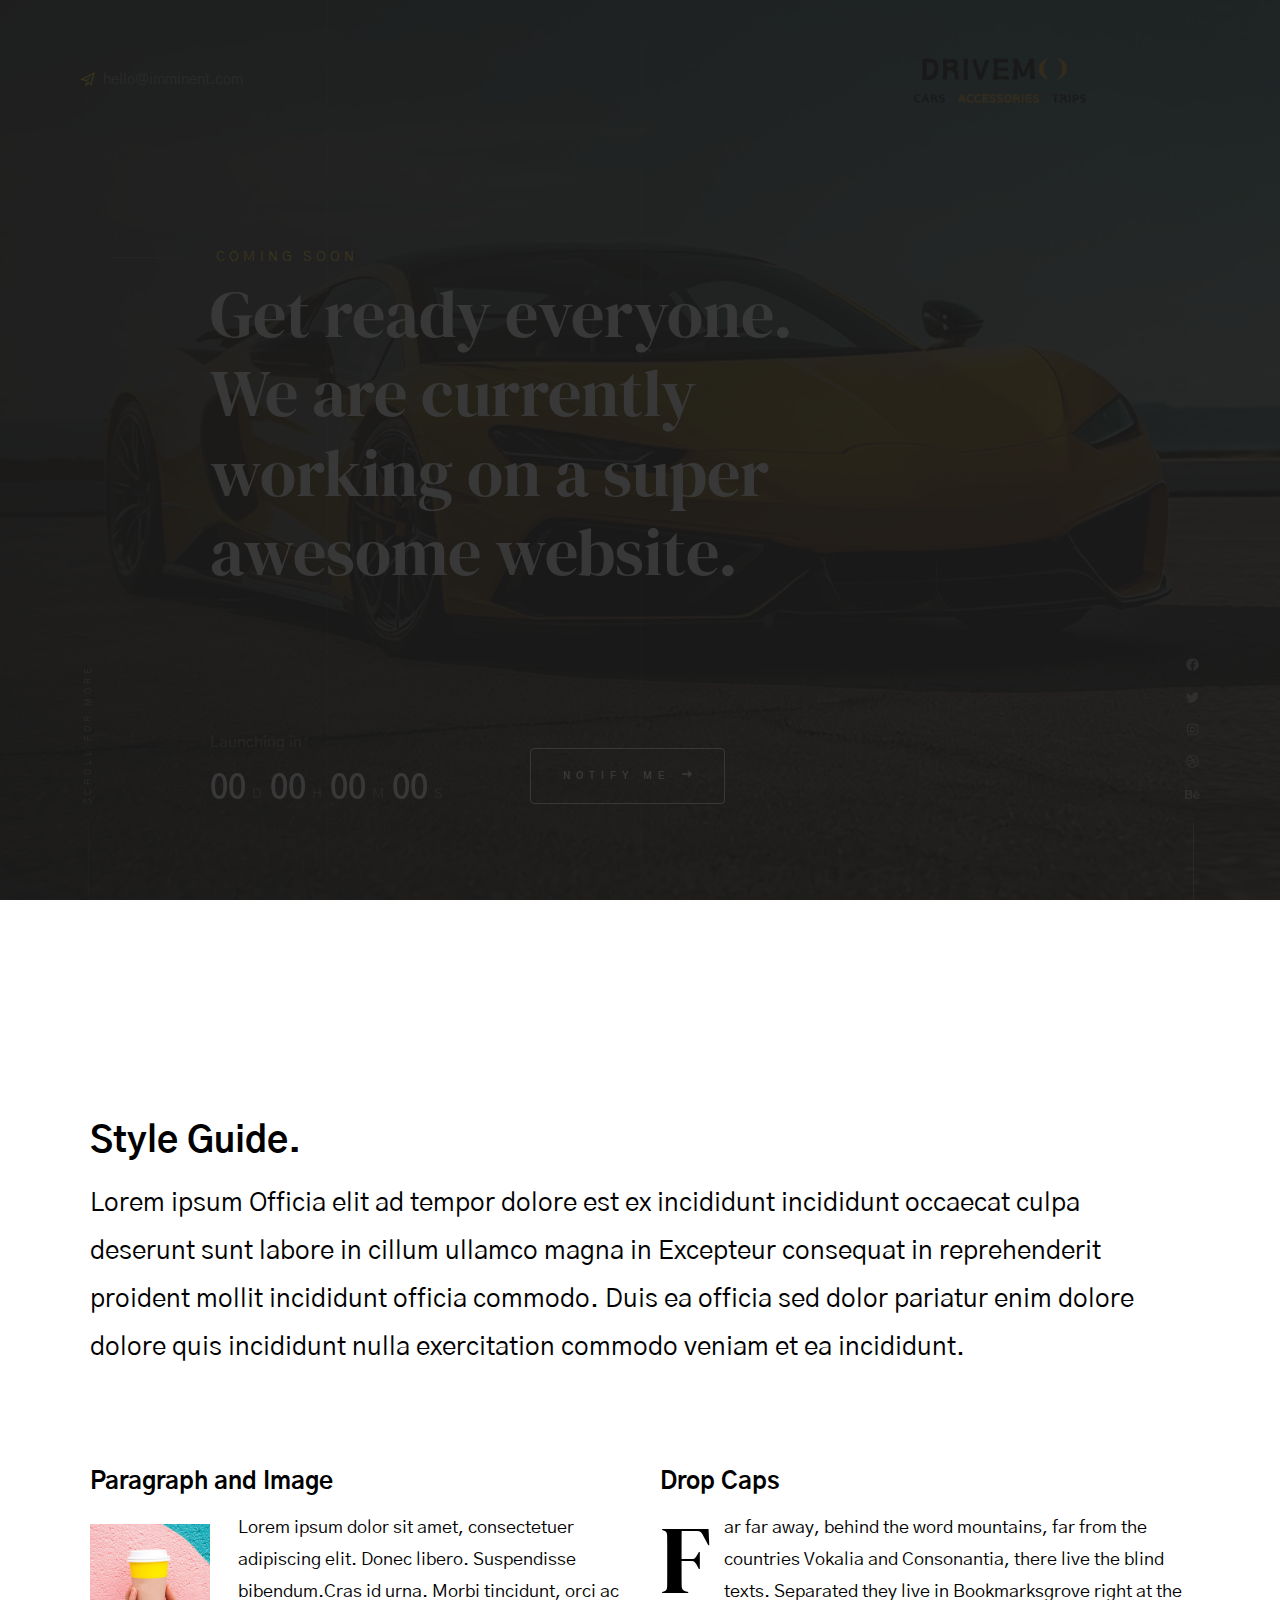
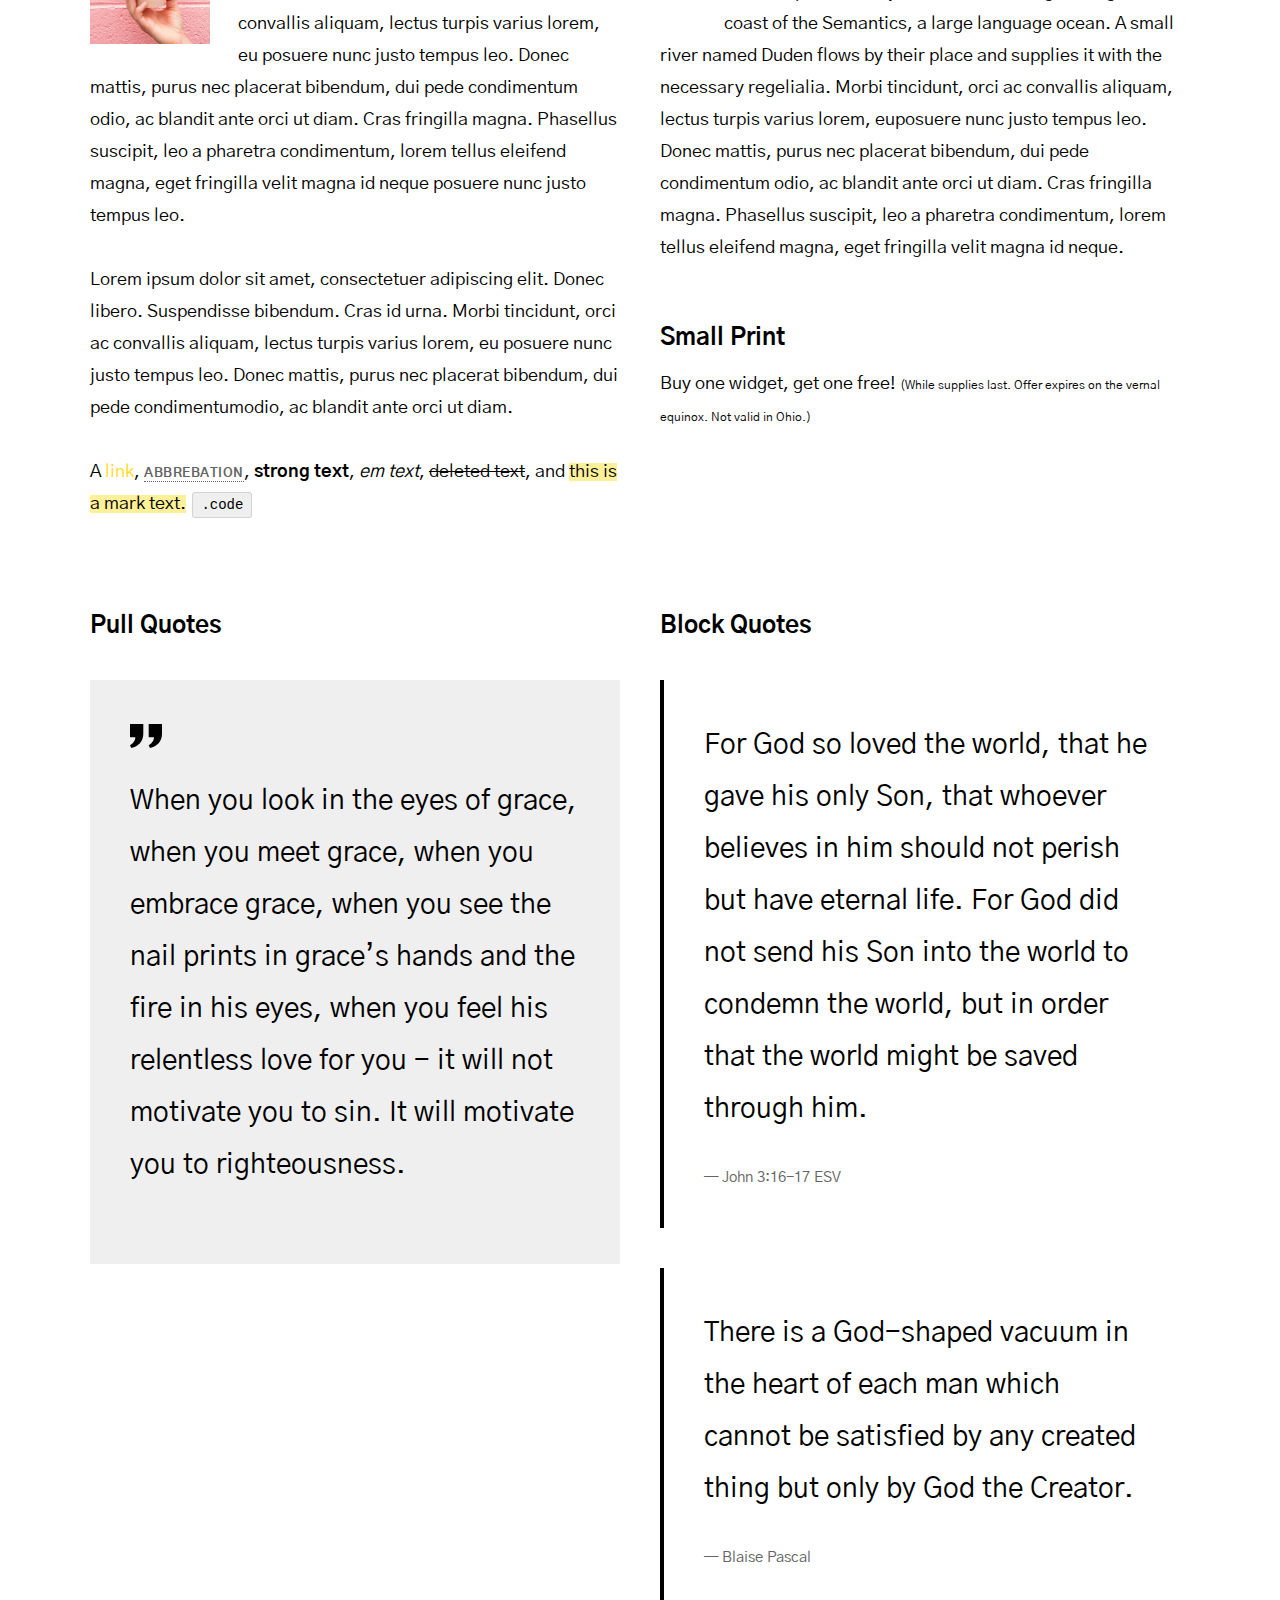
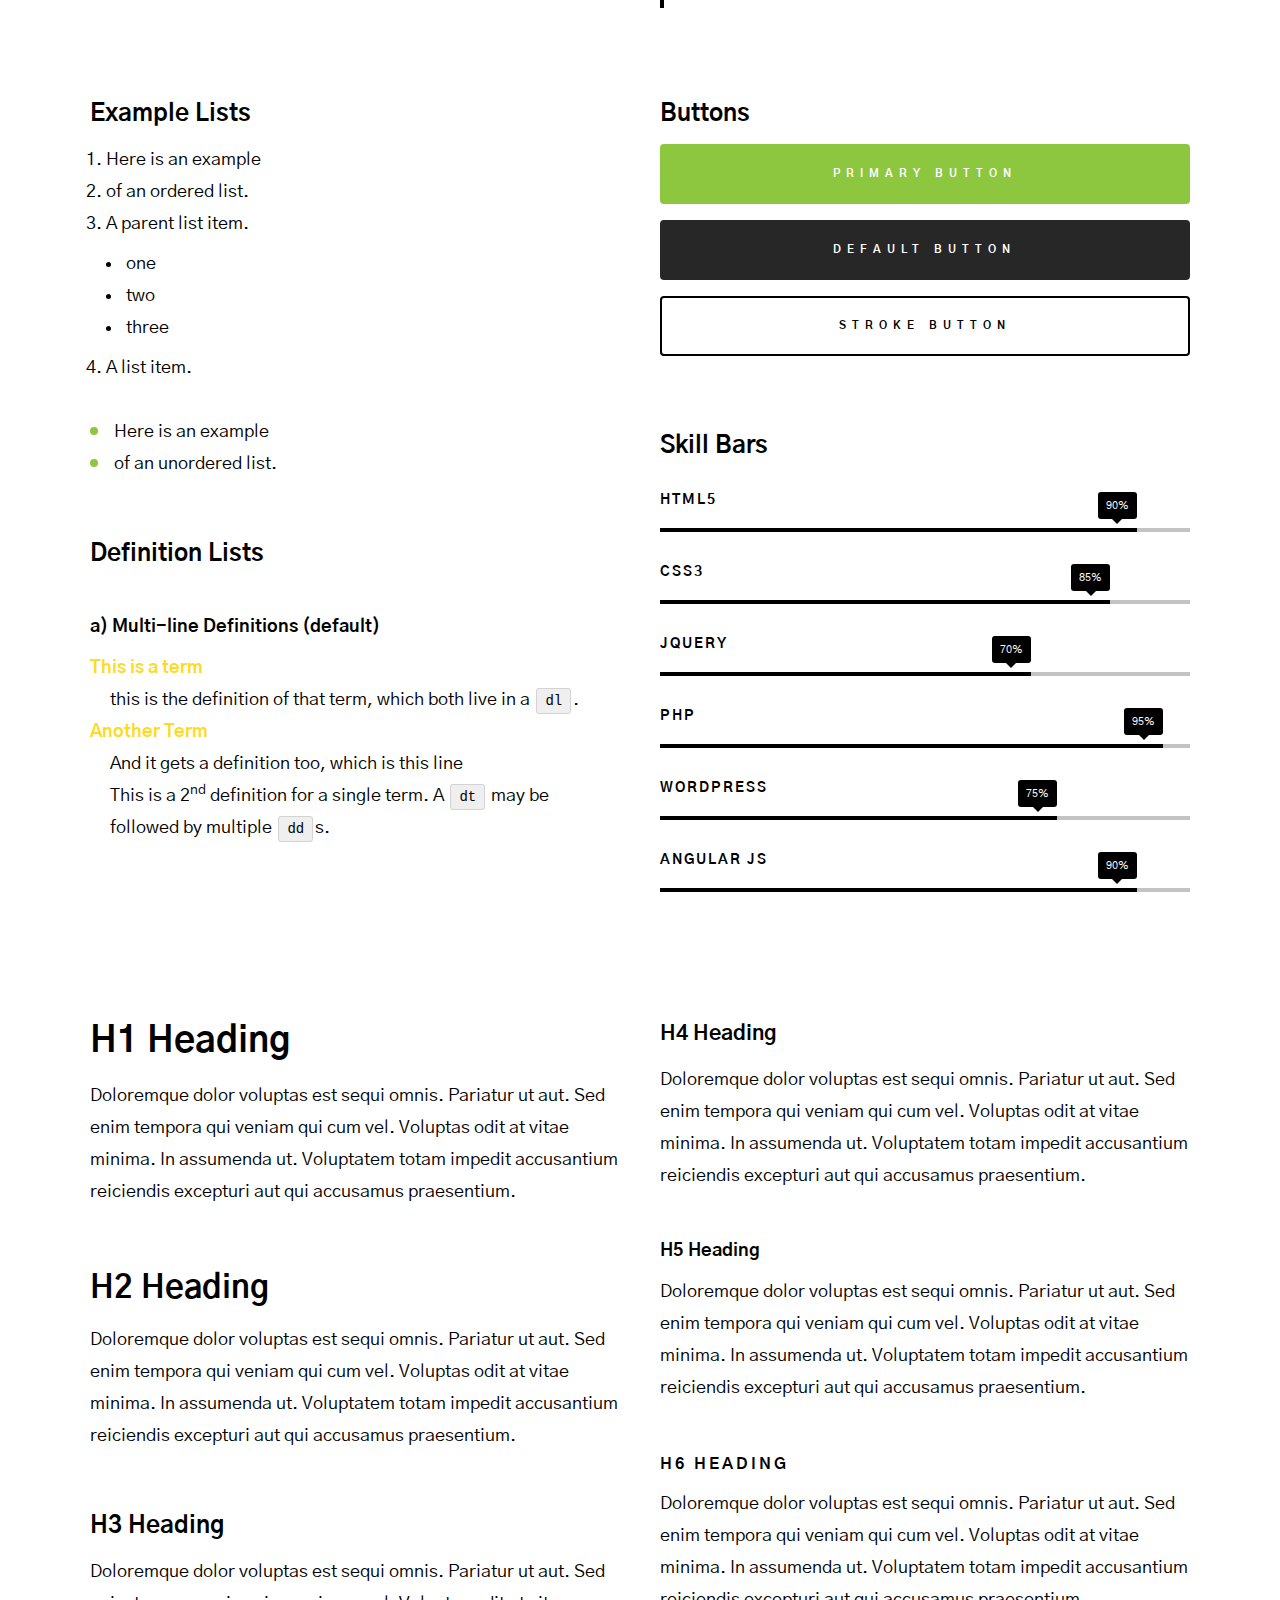
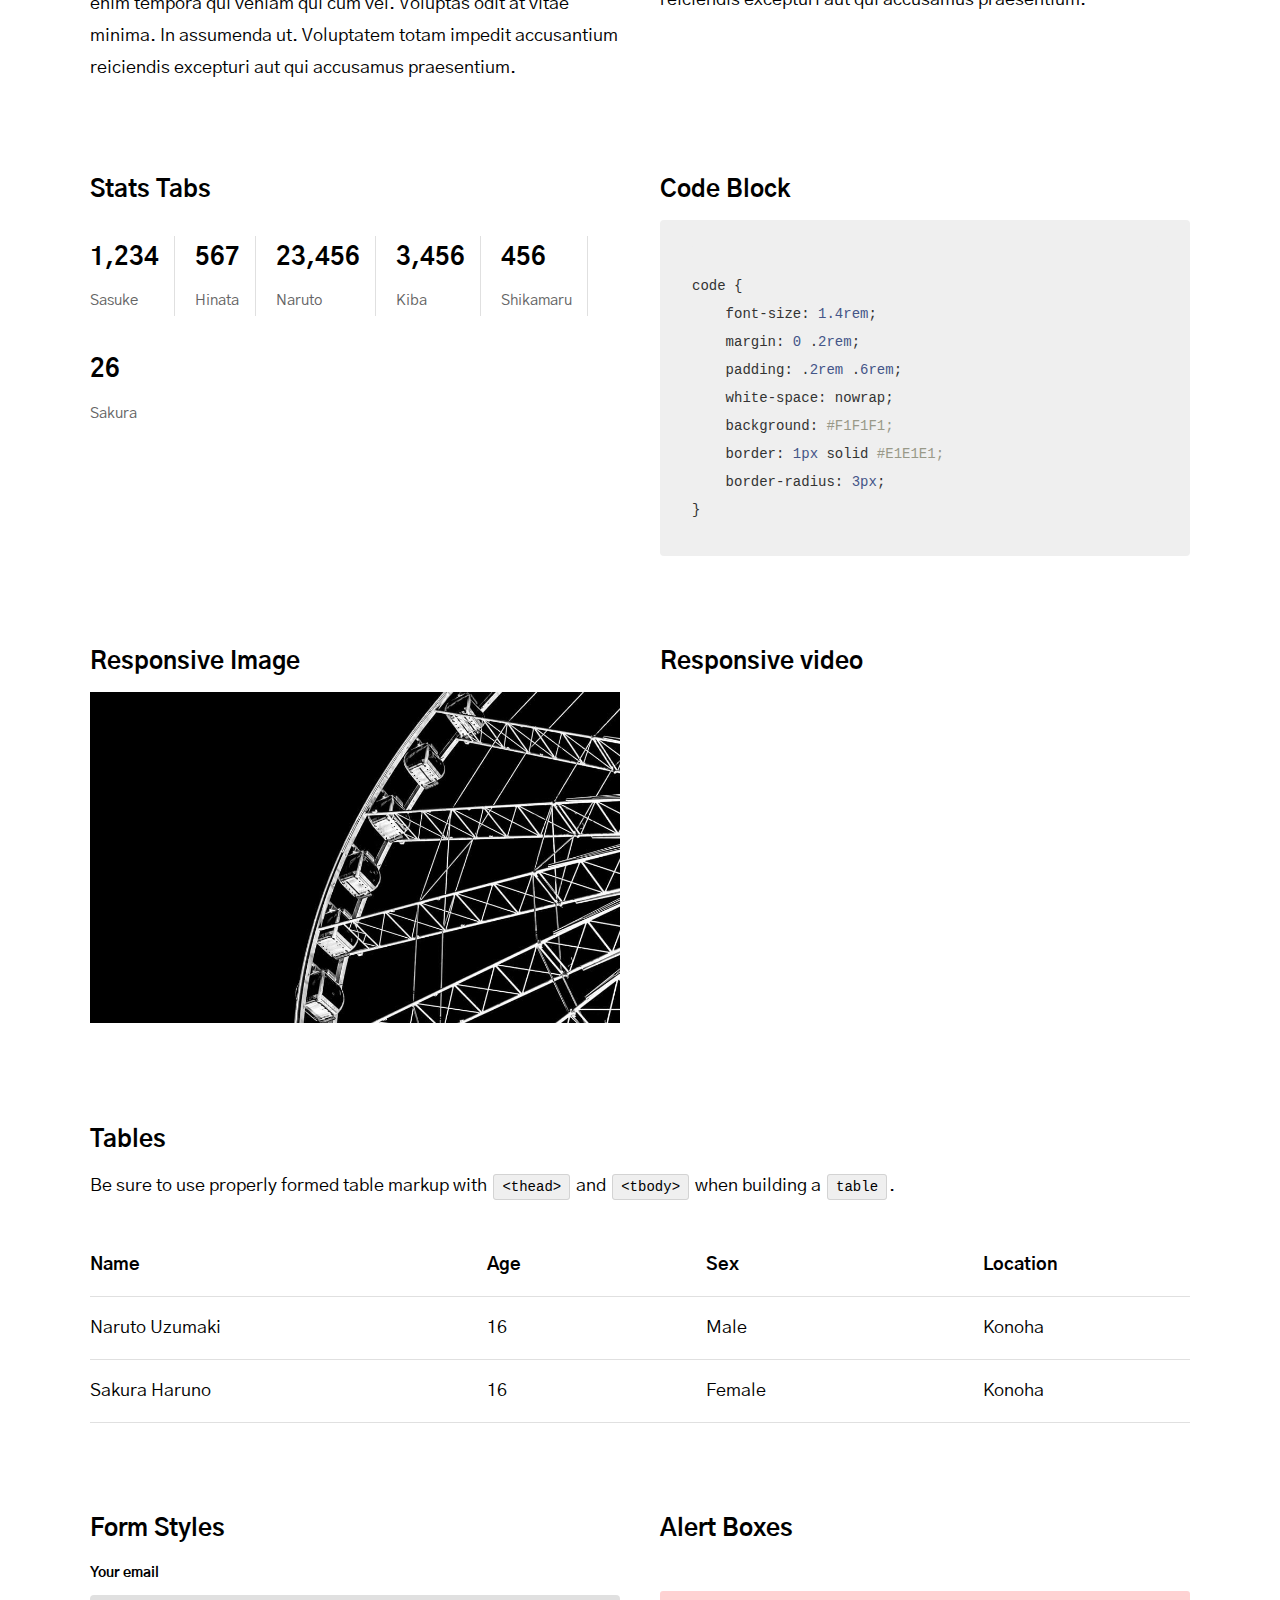
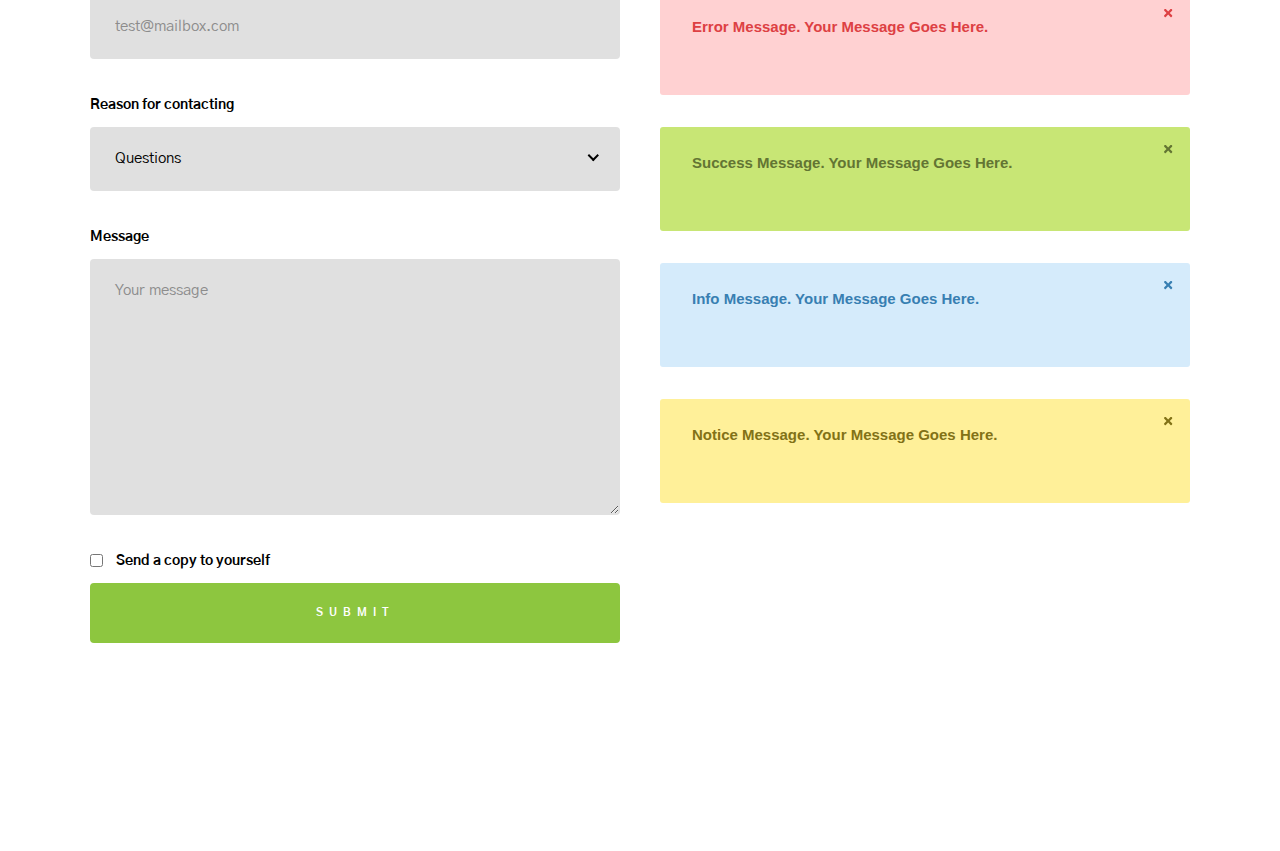
<file: styles.html>
<!DOCTYPE html>
<html class="no-js" lang="en">
<head>

    <!--- basic page needs
    ================================================== -->
    <meta charset="utf-8">
    <title>Imminent - Styles</title>
    <meta name="description" content="">
    <meta name="author" content="">

    <!-- mobile specific metas
    ================================================== -->
    <meta name="viewport" content="width=device-width, initial-scale=1">

    <!-- CSS
    ================================================== -->
    <link rel="stylesheet" href="css/base.css">
    <link rel="stylesheet" href="css/vendor.css">
    <link rel="stylesheet" href="css/main.css">

    <style type="text/css" media="screen">
        .s-styles { 
            padding-top: 16rem;
            padding-bottom: 16rem;
        }
    </style>

    <!-- script
    ================================================== -->
    <script src="js/modernizr.js"></script>
    <script defer src="js/fontawesome/all.min.js"></script>

    <!-- favicons
    ================================================== -->
    <link rel="apple-touch-icon" sizes="180x180" href="apple-touch-icon.png">
    <link rel="icon" type="image/png" sizes="32x32" href="favicon-32x32.png">
    <link rel="icon" type="image/png" sizes="16x16" href="favicon-16x16.png">
    <link rel="manifest" href="site.webmanifest">

</head>

<body id="top">


    <!-- preloader
    ================================================== -->
    <div id="preloader">
        <div id="loader" class="dots-fade">
            <div></div>
            <div></div>
            <div></div>
        </div>
    </div>


    <!-- site header
    ================================================== -->
    <header class="s-header">

        <div class="header-logo">
            <a class="site-logo" href="index.html">
                <img src="images/drivemologo-removebg-preview.png" alt="Homepage">
            </a>
        </div>

        <div class="header-email">
            <svg xmlns="http://www.w3.org/2000/svg" width="24" height="24" viewBox="0 0 24 24"><path d="M0 12l11 3.1 7-8.1-8.156 5.672-4.312-1.202 15.362-7.68-3.974 14.57-3.75-3.339-2.17 2.925v-.769l-2-.56v7.383l4.473-6.031 4.527 4.031 6-22z"/></svg>
            <a href="mailto:#0">hello@imminent.com</a>
        </div>

    </header> <!-- end s-header -->


    <!-- intro
    ================================================== -->
    <section id="intro" class="s-intro s-intro--static">

        <div class="grid-overlay">
            <div></div>
        </div> 

        <div class="row intro-content">

            <div class="column">

                <div class="intro-content__text">

                    <h3>
                    Coming Soon
                    </h3>
                    
                    <h1>
                    Get ready everyone. <br>
                    We are currently <br>
                    working on a super <br>
                    awesome website.
                    </h1>

                </div> <!-- end intro-content__text -->

                <div class="intro-content__bottom">

                    <div class="intro-content__counter-wrap">
                        <h4>Launching in</h4>
            
                        <div class="counter">
                            <div class="counter__time days">
                                365
                                <span>D</span>
                            </div>
                            <div class="counter__time hours">
                                09
                                <span>H</span>
                            </div>
                            <div class="counter__time minutes">
                                54
                                <span>M</span>
                            </div>
                            <div class="counter__time seconds">
                                57
                                <span>S</span>
                            </div>
                        </div>  <!-- end counter -->
                    </div> <!-- end intro-content__counter-wrap -->

                    <div class="intro-content__notify">
                        <button type="button" class="btn--stroke btn--small modal-trigger">
                            Notify Me
                            <svg xmlns="http://www.w3.org/2000/svg" width="24" height="24" viewBox="0 0 24 24"><path d="M24 12l-9-9v7h-15v4h15v7z"/></svg>
                        </button>
                    </div> <!-- end intro-content__notify -->
    
                </div> <!-- end intro-content__bottom -->

            </div> <!-- end column -->

        </div> <!--  end intro-content -->

        <div class="modal">
            <div class="modal__inner">

                <span class="modal__close"></span>

                <svg xmlns="http://www.w3.org/2000/svg" width="24" height="24" viewBox="0 0 24 24"><path d="M0 3v18h24v-18h-24zm6.623 7.929l-4.623 5.712v-9.458l4.623 3.746zm-4.141-5.929h19.035l-9.517 7.713-9.518-7.713zm5.694 7.188l3.824 3.099 3.83-3.104 5.612 6.817h-18.779l5.513-6.812zm9.208-1.264l4.616-3.741v9.348l-4.616-5.607z"/></svg>

                <h3>Sign Up</h3>
                <p>
                Be the first to know about the latest updates and
                get exclusive offer on our grand opening.
                </p>

                <form id="mc-form" class="group mc-form" novalidate="true">
                    <input type="email" value="" name="EMAIL" class="email h-full-width h-text-center h-add-half-bottom" id="mc-email" placeholder="Email Address" required="">
                    <input type="submit" name="subscribe" value="Subscribe" class="btn--small h-full-width">
                    <label for="mc-email" class="subscribe-message"></label>
                </form>

            </div> <!-- end modal inner -->
        </div> <!-- end modal -->

        <ul class="intro-social">
            <li><a href="#0"><i class="fab fa-facebook" aria-hidden="true"></i></a></li>
            <li><a href="#0"><i class="fab fa-twitter" aria-hidden="true"></i></a></li>
            <li><a href="#0"><i class="fab fa-instagram" aria-hidden="true"></i></a></li>
            <li><a href="#0"><i class="fab fa-dribbble" aria-hidden="true"></i></a></li>
            <li><a href="#0"><i class="fab fa-behance" aria-hidden="true"></i></a></li>
        </ul> <!-- end intro social -->

        <div class="intro-scroll">
            <a href="#styles" class="scroll-link smoothscroll">
                Scroll For More
            </a>
        </div> <!-- end intro scroll -->

    </section> <!-- end s-intro -->


    <!-- site content
    ================================================== -->
    <div class="s-content content">
        <main class="row s-styles">
            
            <!-- styles
            ================================================== -->
            <section id="styles" class="column large-full">
                
                <div class="row section-intro add-bottom">

                    <div class="column large-full">

                        <h1 class="display-1">Style Guide.</h1>

                        <p class="lead">Lorem ipsum Officia elit ad tempor dolore est ex incididunt incididunt occaecat culpa deserunt 
                        sunt labore in cillum ullamco magna in Excepteur consequat in reprehenderit proident mollit incididunt officia commodo.
                        Duis ea officia sed dolor pariatur enim dolore dolore quis incididunt nulla exercitation commodo veniam et ea incididunt.
                        </p>

                    </div>

                </div>

                <div class="row">

                    <div class="column large-6 tab-full">

                        <h3>Paragraph and Image</h3>

                        <p><a href="#"><img width="120" height="120" class="h-pull-left" alt="sample-image" src="images/sample-image.jpg"></a>
                        Lorem ipsum dolor sit amet, consectetuer adipiscing elit. Donec libero. Suspendisse bibendum.Cras id urna. Morbi 
                        tincidunt, orci ac convallis aliquam, lectus turpis varius lorem, eu posuere nunc justo tempus leo. Donec mattis, 
                        purus nec placerat bibendum, dui pede condimentum odio, ac blandit ante orci ut diam. Cras fringilla magna. 
                        Phasellus suscipit, leo a pharetra condimentum, lorem tellus eleifend magna, eget fringilla velit magna id 
                        neque posuere nunc justo tempus leo. </p>

                        <p>
                        Lorem ipsum dolor sit amet, consectetuer adipiscing elit. Donec libero. Suspendisse bibendum. Cras id urna. 
                        Morbi tincidunt, orci ac convallis aliquam, lectus turpis varius lorem, eu posuere nunc justo tempus leo. 
                        Donec mattis, purus nec placerat bibendum, dui pede condimentumodio, ac blandit ante orci ut diam.	
                        </p>

                        <p>A <a href="#">link</a>,
                        <abbr title="this really isn't a very good description">abbrebation</abbr>,
                        <strong>strong text</strong>,
                        <em>em text</em>,
                        <del>deleted text</del>, and
                        <mark>this is a mark text.</mark>
                        <code>.code</code>
                        </p>

                    </div>

                    <div class="column large-6 tab-full">

                        <h3>Drop Caps</h3>

                        <p class="drop-cap">Far far away, behind the word mountains, far from the countries Vokalia and Consonantia,
                        there live the blind texts. Separated they live in Bookmarksgrove right at the coast of the
                        Semantics, a large language ocean. A small river named Duden flows by their place and supplies it with the 
                        necessary regelialia. Morbi tincidunt, orci ac convallis aliquam, lectus turpis varius lorem, 
                        euposuere nunc justo tempus leo. Donec mattis, purus nec placerat bibendum, dui pede condimentum odio, 
                        ac blandit ante orci ut diam. Cras fringilla magna. Phasellus suscipit, leo a pharetra condimentum, 
                        lorem tellus eleifend magna, eget fringilla velit magna id neque.
                        </p>

                        <h3>Small Print</h3>

                        <p>Buy one widget, get one free!
                        <small>(While supplies last. Offer expires on the vernal equinox. Not valid in Ohio.)</small>
                        </p>

                    </div>

                </div> <!-- end row -->

                <div class="row">

                    <div class="column large-6 tab-full">

                        <h3>Pull Quotes</h3>

                        <aside class="pull-quote">
                            <blockquote>
                            <p>
                            When you look in the eyes of grace, when you meet grace, 
                            when you embrace grace, when you see the nail prints in 
                            grace’s hands and the fire in his eyes, when you feel his 
                            relentless love for you - it will not motivate you to sin. 
                            It will motivate you to righteousness.
                            </p>
                            </blockquote>
                        </aside>

                    </div>

                    <div class="column large-6 tab-full">

                        <h3>Block Quotes</h3>

                        <blockquote cite="http://where-i-got-my-info-from.com">
                            <p>
                            For God so loved the world, that he gave his only Son, that whoever believes in 
                            him should not perish but have eternal life. For God did not send his Son into 
                            the world to condemn the world, but in order that the world might be 
                            saved through him.
                            </p>
                            <cite>
                                <a href="#0">John 3:16-17 ESV</a>
                            </cite>
                        </blockquote>

                        <blockquote>
                        <p>There is a God-shaped vacuum in the heart of each man which cannot be satisfied 
                        by any created thing but only by God the Creator.</p>
                        <cite>Blaise Pascal</cite>
                        </blockquote>

                    </div>

                </div> <!-- end row -->


                <div class="row half-bottom">

                    <div class="column large-6 tab-full">

                        <h3>Example Lists</h3>

                        <ol>
                            <li>Here is an example</li>
                            <li>of an ordered list.</li>
                            <li>A parent list item.
                                <ul>
                                    <li>one</li>
                                    <li>two</li>
                                    <li>three</li>
                                </ul>
                                </li>
                                <li>A list item.</li>
                            </ol>

                        <ul class="disc">
                            <li>Here is an example</li>
                            <li>of an unordered list.</li>
                        </ul>

                        <h3>Definition Lists</h3>

                        <h5>a) Multi-line Definitions (default) </h5>

                        <dl>
                            <dt><strong>This is a term</strong></dt>
                                <dd>this is the definition of that term, which both live in a <code>dl</code>.</dd>
                            <dt><strong>Another Term</strong></dt>
                                <dd>And it gets a definition too, which is this line</dd>
                                <dd>This is a 2<sup>nd</sup> definition for a single term. A <code>dt</code> may be followed by multiple <code>dd</code>s.</dd>
                        </dl>

                    </div>

                    <div class="column large-6 tab-full">

                        <h3>Buttons</h3>

                        <p>
                            <a class="btn btn--primary h-full-width" href="#0">Primary Button</a>
                            <a class="btn h-full-width" href="#0">Default Button</a>
                            <a class="btn btn--stroke h-full-width" href="#0">Stroke Button</a>
                        </p>

                        <h3>Skill Bars</h3>
                        
                        <ul class="skill-bars">
                            <li>
                            <div class="progress percent90"><span>90%</span></div>
                            <strong>HTML5</strong>
                            </li>
                            <li>
                            <div class="progress percent85"><span>85%</span></div>
                            <strong>CSS3</strong>
                            </li>
                            <li>
                            <div class="progress percent70"><span>70%</span></div>
                            <strong>JQuery</strong>
                            </li>
                            <li>
                            <div class="progress percent95"><span>95%</span></div>
                            <strong>PHP</strong>
                            </li>
                            <li>
                            <div class="progress percent75"><span>75%</span></div>
                            <strong>Wordpress</strong>
                            </li>
                            <li>
                            <div class="progress percent90"><span>90%</span></div>
                            <strong>Angular JS</strong>
                            </li>
                        </ul>

                    </div>

                </div> <!-- end row -->

                <div class="row half-bottom">

                    <div class="column large-6 tab-full">
                            
                        <h1>H1 Heading</h1>
                        <p>Doloremque dolor voluptas est sequi omnis. Pariatur ut aut. Sed enim tempora qui veniam qui cum vel. 
                        Voluptas odit at vitae minima. In assumenda ut. Voluptatem totam impedit accusantium reiciendis excepturi aut qui accusamus praesentium.</p>

                        <h2>H2 Heading</h2>
                        <p>Doloremque dolor voluptas est sequi omnis. Pariatur ut aut. Sed enim tempora qui veniam qui cum vel. 
                        Voluptas odit at vitae minima. In assumenda ut. Voluptatem totam impedit accusantium reiciendis excepturi aut qui accusamus praesentium.</p>

                        <h3>H3 Heading</h3>
                        <p>Doloremque dolor voluptas est sequi omnis. Pariatur ut aut. Sed enim tempora qui veniam qui cum vel. 
                        Voluptas odit at vitae minima. In assumenda ut. Voluptatem totam impedit accusantium reiciendis excepturi aut qui accusamus praesentium.</p>

                    </div>

                    <div class="column large-6 tab-full">
                            
                        <h4>H4 Heading</h4>
                        <p>Doloremque dolor voluptas est sequi omnis. Pariatur ut aut. Sed enim tempora qui veniam qui cum vel. 
                        Voluptas odit at vitae minima. In assumenda ut. Voluptatem totam impedit accusantium reiciendis excepturi aut qui accusamus praesentium.</p>

                        <h5>H5 Heading</h5>
                        <p>Doloremque dolor voluptas est sequi omnis. Pariatur ut aut. Sed enim tempora qui veniam qui cum vel. 
                        Voluptas odit at vitae minima. In assumenda ut. Voluptatem totam impedit accusantium reiciendis excepturi aut qui accusamus praesentium.</p>

                        <h6>H6 Heading</h6>
                        <p>Doloremque dolor voluptas est sequi omnis. Pariatur ut aut. Sed enim tempora qui veniam qui cum vel. 
                        Voluptas odit at vitae minima. In assumenda ut. Voluptatem totam impedit accusantium reiciendis excepturi aut qui accusamus praesentium.</p>

                    </div>

                </div>

                <div class="row half-bottom">

                    <div class="column large-six tab-full">

                            <h3>Stats Tabs</h3>

                        <ul class="stats-tabs">
                            <li><a href="#">1,234 <em>Sasuke</em></a></li>
                            <li><a href="#">567 <em>Hinata</em></a></li>
                            <li><a href="#">23,456 <em>Naruto</em></a></li>
                            <li><a href="#">3,456 <em>Kiba</em></a></li>
                            <li><a href="#">456 <em>Shikamaru</em></a></li>
                            <li><a href="#">26 <em>Sakura</em></a></li>
                        </ul>

                    </div>

                    <div class="column large-six tab-full">
                        <h3>Code Block</h3>
            
<pre><code>
code {
    font-size: 1.4rem;
    margin: 0 .2rem;
    padding: .2rem .6rem;
    white-space: nowrap;
    background: #F1F1F1;
    border: 1px solid #E1E1E1;	
    border-radius: 3px;
}
</code></pre>
                    </div>

                </div> <!-- end row -->

                <div class="row half-bottom">

                    <div class="column large-6 tab-full">

                        <h3>Responsive Image</h3>
                        <p><img src="images/wheel-500.jpg" 
                            srcset="images/wheel-1000.jpg 1000w, 
                            images/wheel-500.jpg 500w" 
                            sizes="(max-width: 1000px) 100vw, 1000px" alt="">
                        </p>

                    </div>

                    <div class="column large-6 tab-full">

                        <h3>Responsive video</h3>

                        <div class="video-container">
                        <iframe src="https://player.vimeo.com/video/14592941?color=00a650&title=0&byline=0&portrait=0" width="500" height="281" frameborder="0" webkitallowfullscreen mozallowfullscreen allowfullscreen></iframe> 
                        </div>

                    </div>
                    
                </div> <!-- end row -->

                <div class="row add-bottom">

                    <div class="column large-full">

                        <h3>Tables</h3>
                        <p>Be sure to use properly formed table markup with <code>&lt;thead&gt;</code> and <code>&lt;tbody&gt;</code> when building a <code>table</code>.</p>

                        <div class="table-responsive">

                            <table>
                                    <thead>
                                    <tr>
                                        <th>Name</th>
                                        <th>Age</th>
                                        <th>Sex</th>
                                        <th>Location</th>
                                    </tr>
                                    </thead>
                                    <tbody>
                                    <tr>
                                        <td>Naruto Uzumaki</td>
                                        <td>16</td>
                                        <td>Male</td>
                                        <td>Konoha</td>
                                    </tr>
                                    <tr>
                                        <td>Sakura Haruno</td>
                                        <td>16</td>
                                        <td>Female</td>
                                        <td>Konoha</td>
                                    </tr>
                                    </tbody>
                            </table>

                        </div>

                    </div>
                    
                </div> <!-- end row -->    

                <div class="row">

                    <div class="column large-6 tab-full">

                        <h3>Form Styles</h3>

                        <form>
                            <div>
                                <label for="sampleInput">Your email</label>
                                <input class="h-full-width" type="email" placeholder="test@mailbox.com" id="sampleInput">
                            </div>
                            <div>
                                <label for="sampleRecipientInput">Reason for contacting</label>
                                <div class="ss-custom-select">
                                    <select class="h-full-width" id="sampleRecipientInput">
                                        <option value="Option 1">Questions</option>
                                        <option value="Option 2">Report</option>
                                        <option value="Option 3">Others</option>
                                    </select>
                                </div>
                            </div>
                            
                            <label for="exampleMessage">Message</label>
                            <textarea class="h-full-width" placeholder="Your message" id="exampleMessage"></textarea>

                            <label class="add-bottom">
                                <input type="checkbox">
                                <span class="label-text">Send a copy to yourself</span>
                            </label>
                        
                            <input class="btn--primary h-full-width" type="submit" value="Submit">
                        </form>

                    </div>

                    <div class="column large-6 tab-full">

                        <h3>Alert Boxes</h3>

                        <br>
                        
                        <div class="alert-box alert-box--error hideit">
                            <p>Error Message. Your Message Goes Here.</p>
                            <i class="fa fa-times alert-box__close" aria-hidden="true"></i>
                        </div><!-- end error -->
                                
                        <div class="alert-box alert-box--success hideit">
                            <p>Success Message. Your Message Goes Here.</p>
                            <i class="fa fa-times alert-box__close" aria-hidden="true"></i>
                        </div><!-- end success -->
                                
                        <div class="alert-box alert-box--info hideit">
                            <p>Info Message. Your Message Goes Here.</p>
                            <i class="fa fa-times alert-box__close" aria-hidden="true"></i>
                        </div><!-- end info -->
                                
                        <div class="alert-box alert-box--notice hideit">
                            <p>Notice Message. Your Message Goes Here.</p>
                            <i class="fa fa-times alert-box__close" aria-hidden="true"></i>
                        </div><!-- end notice -->
                    
                    </div>

                </div> <!-- end row -->

            </section> <!-- end styles -->

        </main>

    </div> <!-- end s-content -->


    <!-- Java Script
    ================================================== -->
    <script src="js/jquery-3.2.1.min.js"></script>
    <script src="js/plugins.js"></script>
    <script src="js/main.js"></script>

</body>
</file>
<file: css/base.css>
/* =================================================================== 
 *  Imminent Base Stylesheet
 *  Ver. 1.0.0
 *  09-19-2019
 *  ------------------------------------------------------------------
 *
 *  TOC:
 *	# imports 
 *	# normalize
 *	# basic/base setup styles
 *	# grid v2.1.1
 *	# block grids
 *	# MISC
 *
 * =================================================================== */



/* ===================================================================
 * # imports 
 *
 * ------------------------------------------------------------------- */
@import url("https://fonts.googleapis.com/css?family=DM+Serif+Display:400,400i|Gothic+A1:300,400,500,600,700,800&display=swap");



/* ==========================================================================
 * # normalize
 * normalize.css v8.0.1 | MIT License |
 * github.com/necolas/normalize.css
 *
 * -------------------------------------------------------------------------- */


/* ------------------------------------------------------------------- 
 * ## document
 * ------------------------------------------------------------------- */

/* 1. Correct the line height in all browsers.
 * 2. Prevent adjustments of font size after orientation changes in iOS.*/
html {
	line-height: 1.15;  /* 1 */
	-webkit-text-size-adjust: 100%;  /* 2 */
}


/* ------------------------------------------------------------------- 
 * ## sections
 * ------------------------------------------------------------------- */

/* Remove the margin in all browsers. */
body {
	margin: 0;
}

/* Render the `main` element consistently in IE. */
main {
	display: block;
}

/* Correct the font size and margin on `h1` elements within `section` and
 * `article` contexts in Chrome, Firefox, and Safari. */
h1 {
	font-size: 2em;
	margin: 0.67em 0;
}


/* ------------------------------------------------------------------- 
 * ## grouping
 * ------------------------------------------------------------------- */

/* 1. Add the correct box sizing in Firefox.
 * 2. Show the overflow in Edge and IE. */
hr {
	box-sizing: content-box;  /* 1 */
	height: 0;  /* 1 */
	overflow: visible;  /* 2 */
}

/* 1. Correct the inheritance and scaling of font size in all browsers.
 * 2. Correct the odd `em` font sizing in all browsers. */
pre {
	font-family: monospace, monospace;  /* 1 */
	font-size: 1em;  /* 2 */
}


/* ------------------------------------------------------------------- 
 * ## text-level semantics
 * ------------------------------------------------------------------- */

/* Remove the gray background on active links in IE 10. */
a {
	background-color: transparent;
}

/* 1. Remove the bottom border in Chrome 57-
 * 2. Add the correct text decoration in Chrome, Edge, IE, Opera, and Safari. */
abbr[title] {
	border-bottom: none;  /* 1 */
	text-decoration: underline;  /* 2 */
	text-decoration: underline dotted;  /* 2 */
}

/* Add the correct font weight in Chrome, Edge, and Safari. */
b,
strong {
	font-weight: bolder;
}

/* 1. Correct the inheritance and scaling of font size in all browsers.
 * 2. Correct the odd `em` font sizing in all browsers. */
code,
kbd,
samp {
	font-family: monospace, monospace;  /* 1 */
	font-size: 1em;  /* 2 */
}

/* Add the correct font size in all browsers. */
small {
	font-size: 80%;
}

/* Prevent `sub` and `sup` elements from affecting the line height in
 * all browsers. */
sub,
sup {
	font-size: 75%;
	line-height: 0;
	position: relative;
	vertical-align: baseline;
}

sub {
	bottom: -0.25em;
}

sup {
	top: -0.5em;
}


/* ------------------------------------------------------------------- 
 * ## embedded content
 * ------------------------------------------------------------------- */

/* Remove the border on images inside links in IE 10. */
img {
	border-style: none;
}


/* ------------------------------------------------------------------- 
 * ## forms
 * ------------------------------------------------------------------- */

/* 1. Change the font styles in all browsers.
 * 2. Remove the margin in Firefox and Safari. */
button,
input,
optgroup,
select,
textarea {
	font-family: inherit;  /* 1 */
	font-size: 100%;  /* 1 */
	line-height: 1.15;  /* 1 */
	margin: 0;  /* 2 */
}

/* Show the overflow in IE.
 * 1. Show the overflow in Edge. */
button,
input {

	/* 1 */
	overflow: visible;
}

/* Remove the inheritance of text transform in Edge, Firefox, and IE.
 * 1. Remove the inheritance of text transform in Firefox. */
button,
select {

	/* 1 */
	text-transform: none;
}

/* Correct the inability to style clickable types in iOS and Safari. */
button,
[type="button"],
[type="reset"],
[type="submit"] {
	-webkit-appearance: button;
}

/* Remove the inner border and padding in Firefox. */
button::-moz-focus-inner,
[type="button"]::-moz-focus-inner,
[type="reset"]::-moz-focus-inner,
[type="submit"]::-moz-focus-inner {
	border-style: none;
	padding: 0;
}

/* Restore the focus styles unset by the previous rule. */
button:-moz-focusring,
[type="button"]:-moz-focusring,
[type="reset"]:-moz-focusring,
[type="submit"]:-moz-focusring {
	outline: 1px dotted ButtonText;
}

/* Correct the padding in Firefox. */
fieldset {
	padding: 0.35em 0.75em 0.625em;
}

/* 1. Correct the text wrapping in Edge and IE.
 * 2. Correct the color inheritance from `fieldset` elements in IE.
 * 3. Remove the padding so developers are not caught out when they zero out
 *    `fieldset` elements in all browsers. */
legend {
	box-sizing: border-box;  /* 1 */
	color: inherit;  /* 2 */
	display: table;  /* 1 */
	max-width: 100%;  /* 1 */
	padding: 0;  /* 3 */
	white-space: normal;  /* 1 */
}

/* Add the correct vertical alignment in Chrome, Firefox, and Opera. */
progress {
	vertical-align: baseline;
}

/* Remove the default vertical scrollbar in IE 10+. */
textarea {
	overflow: auto;
}

/* 1. Add the correct box sizing in IE 10.
 * 2. Remove the padding in IE 10. */
[type="checkbox"],
[type="radio"] {
	box-sizing: border-box;  /* 1 */
	padding: 0;  /* 2 */
}

/* Correct the cursor style of increment and decrement buttons in Chrome. */
[type="number"]::-webkit-inner-spin-button,
[type="number"]::-webkit-outer-spin-button {
	height: auto;
}

/* 1. Correct the odd appearance in Chrome and Safari.
 * 2. Correct the outline style in Safari. */
[type="search"] {
	-webkit-appearance: textfield;  /* 1 */
	outline-offset: -2px;  /* 2 */
}

/* Remove the inner padding in Chrome and Safari on macOS. */
[type="search"]::-webkit-search-decoration {
	-webkit-appearance: none;
}

/* 1. Correct the inability to style clickable types in iOS and Safari.
 * 2. Change font properties to `inherit` in Safari. */
::-webkit-file-upload-button {
	-webkit-appearance: button;  /* 1 */
	font: inherit;  /* 2 */
}


/* ------------------------------------------------------------------- 
 * ## interactive
 * ------------------------------------------------------------------- */

/* Add the correct display in Edge, IE 10+, and Firefox. */
details {
	display: block;
}

/* Add the correct display in all browsers. */
summary {
	display: list-item;
}


/* ------------------------------------------------------------------- 
 * ## misc
 * ------------------------------------------------------------------- */

/* Add the correct display in IE 10+. */
template {
	display: none;
}

/* Add the correct display in IE 10. */
[hidden] {
	display: none;
}



/* ===================================================================
 * # basic/base setup styles
 *
 * ------------------------------------------------------------------- */
html {
	font-size: 62.5%;
	box-sizing: border-box;
}

*,
*::before,
*::after {
	box-sizing: inherit;
}

body {
	font-weight: normal;
	line-height: 1;
	word-wrap: break-word;
	-moz-font-smoothing: grayscale;
	-moz-osx-font-smoothing: grayscale;
	-webkit-font-smoothing: antialiased;
	-webkit-overflow-scrolling: touch;
	-webkit-text-size-adjust: none;
}


/* ------------------------------------------------------------------- 
 * ## Media
 * ------------------------------------------------------------------- */
svg,
img,
video
embed,
iframe,
object {
	max-width: 100%;
	height: auto;
}


/* ------------------------------------------------------------------- 
 * ## Typography resets 
 * ------------------------------------------------------------------- */
div,
dl,
dt,
dd,
ul,
ol,
li,
h1,
h2,
h3,
h4,
h5,
h6,
pre,
form,
p,
blockquote,
th,
td {
	margin: 0;
	padding: 0;
}

p {
	font-size: inherit;
	text-rendering: optimizeLegibility;
}

em,
i {
	font-style: italic;
	line-height: inherit;
}

strong,
b {
	font-weight: bold;
	line-height: inherit;
}

small {
	font-size: 60%;
	line-height: inherit;
}

ol,
ul {
	list-style: none;
}

li {
	display: block;
}


/* ------------------------------------------------------------------- 
 * ## links
 * ------------------------------------------------------------------- */
a {
	text-decoration: none;
	line-height: inherit;
}

a img {
	border: none;
}


/* ------------------------------------------------------------------- 
 * ## inputs
 * ------------------------------------------------------------------- */
fieldset {
	margin: 0;
	padding: 0;
}

input[type="email"],
input[type="number"],
input[type="search"],
input[type="text"],
input[type="tel"],
input[type="url"],
input[type="password"],
textarea {
	-webkit-appearance: none;
	-moz-appearance: none;
	appearance: none;
}



/* ===================================================================
 * # grid v2.1.1
 *
 *   -----------------------------------------------------------------
 * - Grid breakpoints are based on MAXIMUM WIDTH media queries, 
 *   meaning they apply to that one breakpoint and ALL THOSE BELOW IT.
 * - Grid columns without a specified width will automatically layout 
 *   as equal width columns.
 * ------------------------------------------------------------------- */

/* rows
 * ------------------------------------- */
.row {
	width: 89%;
	max-width: 1400px;
	margin: 0 auto;
	display: -ms-flexbox;
	display: -webkit-flex;
	display: flex;
	-webkit-flex-flow: row wrap;
	-ms-flex-flow: row wrap;
	flex-flow: row wrap;
}

.row .row {
	width: auto;
	max-width: none;
	margin-left: -20px;
	margin-right: -20px;
}

/* columns
 * -------------------------------------- */
.column {
	-webkit-flex: 1 1 0%;
	-ms-flex: 1 1 0%;
	flex: 1 1 0%;
	padding: 0 20px;
}

.collapse > .column,
.column.collapse {
	padding: 0;
}

/* flex row containers utility classes
 * ----------------------------------------- */
.row.row-wrap {
	-webkit-flex-wrap: wrap;
	-ms-flex-wrap: wrap;
	flex-wrap: wrap;
}

.row.row-nowrap {
	-webkit-flex-wrap: nowrap;
	-ms-flex-wrap: none;
	flex-wrap: nowrap;
}

.row.row-y-top {
	-webkit-align-items: flex-start;
	-ms-flex-align: start;
	align-items: flex-start;
}

.row.row-y-bottom {
	-webkit-align-items: flex-end;
	-ms-flex-align: end;
	align-items: flex-end;
}

.row.row-y-center {
	-webkit-align-items: center;
	-ms-flex-align: center;
	align-items: center;
}

.row.row-stretch {
	-webkit-align-items: stretch;
	-ms-flex-align: stretch;
	align-items: stretch;
}

.row.row-baseline {
	-webkit-align-items: baseline;
	-ms-flex-align: baseline;
	align-items: baseline;
}

.row.row-x-left {
	-ms-flex-pack: start;
	-webkit-justify-content: flex-start;
	justify-content: flex-start;
}

.row.row-x-right {
	-ms-flex-pack: end;
	-webkit-justify-content: flex-end;
	justify-content: flex-end;
}

.row.row-x-center {
	-ms-flex-pack: center;
	-webkit-justify-content: center;
	justify-content: center;
}

/* flex item utility alignment classes
 * ----------------------------------------- */
.align-center {
	margin: auto;
	-webkit-align-self: center;
	-ms-flex-item-align: center;
	align-self: center;
}

.align-left {
	margin-right: auto;
	-webkit-align-self: center;
	-ms-flex-item-align: center;
	align-self: center;
}

.align-right {
	margin-left: auto;
	-webkit-align-self: center;
	-ms-flex-item-align: center;
	align-self: center;
}

.align-x-center {
	margin-right: auto;
	margin-left: auto;
}

.align-x-left {
	margin-right: auto;
}

.align-x-right {
	margin-left: auto;
}

.align-y-center {
	-webkit-align-self: center;
	-ms-flex-item-align: center;
	align-self: center;
}

.align-y-top {
	-webkit-align-self: flex-start;
	-ms-flex-item-align: start;
	align-self: flex-start;
}

.align-y-bottom {
	-webkit-align-self: flex-end;
	-ms-flex-item-align: end;
	align-self: flex-end;
}

/* large screen column widths 
 * -------------------------------------- */
.large-1 {
	-webkit-flex: 0 0 8.33333%;
	-ms-flex: 0 0 8.33333%;
	flex: 0 0 8.33333%;
	max-width: 8.33333%;
}

.large-2 {
	-webkit-flex: 0 0 16.66667%;
	-ms-flex: 0 0 16.66667%;
	flex: 0 0 16.66667%;
	max-width: 16.66667%;
}

.large-3 {
	-webkit-flex: 0 0 25%;
	-ms-flex: 0 0 25%;
	flex: 0 0 25%;
	max-width: 25%;
}

.large-4 {
	-webkit-flex: 0 0 33.33333%;
	-ms-flex: 0 0 33.33333%;
	flex: 0 0 33.33333%;
	max-width: 33.33333%;
}

.large-5 {
	-webkit-flex: 0 0 41.66667%;
	-ms-flex: 0 0 41.66667%;
	flex: 0 0 41.66667%;
	max-width: 41.66667%;
}

.large-6,
.large-half {
	-webkit-flex: 0 0 50%;
	-ms-flex: 0 0 50%;
	flex: 0 0 50%;
	max-width: 50%;
}

.large-7 {
	-webkit-flex: 0 0 58.33333%;
	-ms-flex: 0 0 58.33333%;
	flex: 0 0 58.33333%;
	max-width: 58.33333%;
}

.large-8 {
	-webkit-flex: 0 0 66.66667%;
	-ms-flex: 0 0 66.66667%;
	flex: 0 0 66.66667%;
	max-width: 66.66667%;
}

.large-9 {
	-webkit-flex: 0 0 75%;
	-ms-flex: 0 0 75%;
	flex: 0 0 75%;
	max-width: 75%;
}

.large-10 {
	-webkit-flex: 0 0 83.33333%;
	-ms-flex: 0 0 83.33333%;
	flex: 0 0 83.33333%;
	max-width: 83.33333%;
}

.large-11 {
	-webkit-flex: 0 0 91.66667%;
	-ms-flex: 0 0 91.66667%;
	flex: 0 0 91.66667%;
	max-width: 91.66667%;
}

.large-12,
.large-full {
	-webkit-flex: 0 0 100%;
	-ms-flex: 0 0 100%;
	flex: 0 0 100%;
	max-width: 100%;
}


/* ------------------------------------------------------------------- 
 * ## medium screen devices
 * ------------------------------------------------------------------- */
@media screen and (max-width:1200px) {
	.row .row {
		margin-left: -16px;
		margin-right: -16px;
	}

	.column {
		padding: 0 16px;
	}

	.medium-1 {
		-webkit-flex: 0 0 8.33333%;
		-ms-flex: 0 0 8.33333%;
		flex: 0 0 8.33333%;
		max-width: 8.33333%;
	}

	.medium-2 {
		-webkit-flex: 0 0 16.66667%;
		-ms-flex: 0 0 16.66667%;
		flex: 0 0 16.66667%;
		max-width: 16.66667%;
	}

	.medium-3 {
		-webkit-flex: 0 0 25%;
		-ms-flex: 0 0 25%;
		flex: 0 0 25%;
		max-width: 25%;
	}

	.medium-4 {
		-webkit-flex: 0 0 33.33333%;
		-ms-flex: 0 0 33.33333%;
		flex: 0 0 33.33333%;
		max-width: 33.33333%;
	}

	.medium-5 {
		-webkit-flex: 0 0 41.66667%;
		-ms-flex: 0 0 41.66667%;
		flex: 0 0 41.66667%;
		max-width: 41.66667%;
	}

	.medium-6,
	.medium-half {
		-webkit-flex: 0 0 50%;
		-ms-flex: 0 0 50%;
		flex: 0 0 50%;
		max-width: 50%;
	}

	.medium-7 {
		-webkit-flex: 0 0 58.33333%;
		-ms-flex: 0 0 58.33333%;
		flex: 0 0 58.33333%;
		max-width: 58.33333%;
	}

	.medium-8 {
		-webkit-flex: 0 0 66.66667%;
		-ms-flex: 0 0 66.66667%;
		flex: 0 0 66.66667%;
		max-width: 66.66667%;
	}

	.medium-9 {
		-webkit-flex: 0 0 75%;
		-ms-flex: 0 0 75%;
		flex: 0 0 75%;
		max-width: 75%;
	}

	.medium-10 {
		-webkit-flex: 0 0 83.33333%;
		-ms-flex: 0 0 83.33333%;
		flex: 0 0 83.33333%;
		max-width: 83.33333%;
	}

	.medium-11 {
		-webkit-flex: 0 0 91.66667%;
		-ms-flex: 0 0 91.66667%;
		flex: 0 0 91.66667%;
		max-width: 91.66667%;
	}

	.medium-12,
	.medium-full {
		-webkit-flex: 0 0 100%;
		-ms-flex: 0 0 100%;
		flex: 0 0 100%;
		max-width: 100%;
	}

}


/* ------------------------------------------------------------------- 
 * ## tablets
 * ------------------------------------------------------------------- */
@media screen and (max-width:800px) {
	.tab-1 {
		-webkit-flex: 0 0 8.33333%;
		-ms-flex: 0 0 8.33333%;
		flex: 0 0 8.33333%;
		max-width: 8.33333%;
	}

	.tab-2 {
		-webkit-flex: 0 0 16.66667%;
		-ms-flex: 0 0 16.66667%;
		flex: 0 0 16.66667%;
		max-width: 16.66667%;
	}

	.tab-3 {
		-webkit-flex: 0 0 25%;
		-ms-flex: 0 0 25%;
		flex: 0 0 25%;
		max-width: 25%;
	}

	.tab-4 {
		-webkit-flex: 0 0 33.33333%;
		-ms-flex: 0 0 33.33333%;
		flex: 0 0 33.33333%;
		max-width: 33.33333%;
	}

	.tab-5 {
		-webkit-flex: 0 0 41.66667%;
		-ms-flex: 0 0 41.66667%;
		flex: 0 0 41.66667%;
		max-width: 41.66667%;
	}

	.tab-6,
	.tab-half {
		-webkit-flex: 0 0 50%;
		-ms-flex: 0 0 50%;
		flex: 0 0 50%;
		max-width: 50%;
	}

	.tab-7 {
		-webkit-flex: 0 0 58.33333%;
		-ms-flex: 0 0 58.33333%;
		flex: 0 0 58.33333%;
		max-width: 58.33333%;
	}

	.tab-8 {
		-webkit-flex: 0 0 66.66667%;
		-ms-flex: 0 0 66.66667%;
		flex: 0 0 66.66667%;
		max-width: 66.66667%;
	}

	.tab-9 {
		-webkit-flex: 0 0 75%;
		-ms-flex: 0 0 75%;
		flex: 0 0 75%;
		max-width: 75%;
	}

	.tab-10 {
		-webkit-flex: 0 0 83.33333%;
		-ms-flex: 0 0 83.33333%;
		flex: 0 0 83.33333%;
		max-width: 83.33333%;
	}

	.tab-11 {
		-webkit-flex: 0 0 91.66667%;
		-ms-flex: 0 0 91.66667%;
		flex: 0 0 91.66667%;
		max-width: 91.66667%;
	}

	.tab-12,
	.tab-full {
		-webkit-flex: 0 0 100%;
		-ms-flex: 0 0 100%;
		flex: 0 0 100%;
		max-width: 100%;
	}

	.hide-on-tablet {
		display: none;
	}

}


/* ------------------------------------------------------------------- 
 * ## mobile devices 
 * ------------------------------------------------------------------- */
@media screen and (max-width:600px) {
	.row {
		width: 100%;
		padding-left: 25px;
		padding-right: 25px;
	}

	.row .row {
		margin-left: -10px;
		margin-right: -10px;
		padding-left: 0;
		padding-right: 0;
	}

	.column {
		padding: 0 10px;
	}

	.mob-1 {
		-webkit-flex: 0 0 8.33333%;
		-ms-flex: 0 0 8.33333%;
		flex: 0 0 8.33333%;
		max-width: 8.33333%;
	}

	.mob-2 {
		-webkit-flex: 0 0 16.66667%;
		-ms-flex: 0 0 16.66667%;
		flex: 0 0 16.66667%;
		max-width: 16.66667%;
	}

	.mob-3 {
		-webkit-flex: 0 0 25%;
		-ms-flex: 0 0 25%;
		flex: 0 0 25%;
		max-width: 25%;
	}

	.mob-4 {
		-webkit-flex: 0 0 33.33333%;
		-ms-flex: 0 0 33.33333%;
		flex: 0 0 33.33333%;
		max-width: 33.33333%;
	}

	.mob-5 {
		-webkit-flex: 0 0 41.66667%;
		-ms-flex: 0 0 41.66667%;
		flex: 0 0 41.66667%;
		max-width: 41.66667%;
	}

	.mob-6,
	.mob-half {
		-webkit-flex: 0 0 50%;
		-ms-flex: 0 0 50%;
		flex: 0 0 50%;
		max-width: 50%;
	}

	.mob-7 {
		-webkit-flex: 0 0 58.33333%;
		-ms-flex: 0 0 58.33333%;
		flex: 0 0 58.33333%;
		max-width: 58.33333%;
	}

	.mob-8 {
		-webkit-flex: 0 0 66.66667%;
		-ms-flex: 0 0 66.66667%;
		flex: 0 0 66.66667%;
		max-width: 66.66667%;
	}

	.mob-9 {
		-webkit-flex: 0 0 75%;
		-ms-flex: 0 0 75%;
		flex: 0 0 75%;
		max-width: 75%;
	}

	.mob-10 {
		-webkit-flex: 0 0 83.33333%;
		-ms-flex: 0 0 83.33333%;
		flex: 0 0 83.33333%;
		max-width: 83.33333%;
	}

	.mob-11 {
		-webkit-flex: 0 0 91.66667%;
		-ms-flex: 0 0 91.66667%;
		flex: 0 0 91.66667%;
		max-width: 91.66667%;
	}

	.mob-12,
	.mob-full {
		-webkit-flex: 0 0 100%;
		-ms-flex: 0 0 100%;
		flex: 0 0 100%;
		max-width: 100%;
	}

	.hide-on-mobile {
		display: none;
	}

}


/* ------------------------------------------------------------------- 
 * ## small mobile devices <= 400px
 * ------------------------------------------------------------------- */
@media screen and (max-width:400px) {
	.row {
		padding-left: 22px;
		padding-right: 22px;
	}

	.row .row {
		margin-left: 0;
		margin-right: 0;
	}

	.column {
		-webkit-flex: 0 0 100%;
		-ms-flex: 0 0 100%;
		flex: 0 0 100%;
		max-width: 100%;
		width: 100%;
		margin-left: 0;
		margin-right: 0;
		padding: 0;
	}

}



/* ===================================================================
 * # block grids
 *
 * -------------------------------------------------------------------
 * Equally-sized columns define at parent/row level.
 * ------------------------------------------------------------------- */
.block-large-1-8 > .column {
	-webkit-flex: 0 0 12.5%;
	-ms-flex: 0 0 12.5%;
	flex: 0 0 12.5%;
	max-width: 12.5%;
}

.block-large-1-6 > .column {
	-webkit-flex: 0 0 16.66667%;
	-ms-flex: 0 0 16.66667%;
	flex: 0 0 16.66667%;
	max-width: 16.66667%;
}

.block-large-1-5 > .column {
	-webkit-flex: 0 0 20%;
	-ms-flex: 0 0 20%;
	flex: 0 0 20%;
	max-width: 20%;
}

.block-large-1-4 > .column {
	-webkit-flex: 0 0 25%;
	-ms-flex: 0 0 25%;
	flex: 0 0 25%;
	max-width: 25%;
}

.block-large-1-3 > .column {
	-webkit-flex: 0 0 33.33333%;
	-ms-flex: 0 0 33.33333%;
	flex: 0 0 33.33333%;
	max-width: 33.33333%;
}

.block-large-1-2 > .column {
	-webkit-flex: 0 0 50%;
	-ms-flex: 0 0 50%;
	flex: 0 0 50%;
	max-width: 50%;
}

.block-large-full > .column {
	-webkit-flex: 0 0 100%;
	-ms-flex: 0 0 100%;
	flex: 0 0 100%;
	max-width: 100%;
}


/* ------------------------------------------------------------------- 
 * ## block grids - medium screen devices
 * ------------------------------------------------------------------- */
@media screen and (max-width:1200px) {
	.block-medium-1-8 > .column {
		-webkit-flex: 0 0 12.5%;
		-ms-flex: 0 0 12.5%;
		flex: 0 0 12.5%;
		max-width: 12.5%;
	}

	.block-medium-1-6 > .column {
		-webkit-flex: 0 0 16.66667%;
		-ms-flex: 0 0 16.66667%;
		flex: 0 0 16.66667%;
		max-width: 16.66667%;
	}

	.block-medium-1-5 > .column {
		-webkit-flex: 0 0 20%;
		-ms-flex: 0 0 20%;
		flex: 0 0 20%;
		max-width: 20%;
	}

	.block-medium-1-4 > .column {
		-webkit-flex: 0 0 25%;
		-ms-flex: 0 0 25%;
		flex: 0 0 25%;
		max-width: 25%;
	}

	.block-medium-1-3 > .column {
		-webkit-flex: 0 0 33.33333%;
		-ms-flex: 0 0 33.33333%;
		flex: 0 0 33.33333%;
		max-width: 33.33333%;
	}

	.block-medium-1-2 > .column {
		-webkit-flex: 0 0 50%;
		-ms-flex: 0 0 50%;
		flex: 0 0 50%;
		max-width: 50%;
	}

	.block-medium-full > .column {
		-webkit-flex: 0 0 100%;
		-ms-flex: 0 0 100%;
		flex: 0 0 100%;
		max-width: 100%;
	}

}


/* ------------------------------------------------------------------- 
 * ## block grids - tablets
 * ------------------------------------------------------------------- */
@media screen and (max-width:800px) {
	.block-tab-1-8 > .column {
		-webkit-flex: 0 0 12.5%;
		-ms-flex: 0 0 12.5%;
		flex: 0 0 12.5%;
		max-width: 12.5%;
	}

	.block-tab-1-6 > .column {
		-webkit-flex: 0 0 16.66667%;
		-ms-flex: 0 0 16.66667%;
		flex: 0 0 16.66667%;
		max-width: 16.66667%;
	}

	.block-tab-1-5 > .column {
		-webkit-flex: 0 0 20%;
		-ms-flex: 0 0 20%;
		flex: 0 0 20%;
		max-width: 20%;
	}

	.block-tab-1-4 > .column {
		-webkit-flex: 0 0 25%;
		-ms-flex: 0 0 25%;
		flex: 0 0 25%;
		max-width: 25%;
	}

	.block-tab-1-3 > .column {
		-webkit-flex: 0 0 33.33333%;
		-ms-flex: 0 0 33.33333%;
		flex: 0 0 33.33333%;
		max-width: 33.33333%;
	}

	.block-tab-1-2 > .column {
		-webkit-flex: 0 0 50%;
		-ms-flex: 0 0 50%;
		flex: 0 0 50%;
		max-width: 50%;
	}

	.block-tab-full > .column {
		-webkit-flex: 0 0 100%;
		-ms-flex: 0 0 100%;
		flex: 0 0 100%;
		max-width: 100%;
	}

}


/* ------------------------------------------------------------------- 
 * ## block grids - mobile devices
 * ------------------------------------------------------------------- */
@media screen and (max-width:600px) {
	.block-mob-1-8 > .column {
		-webkit-flex: 0 0 12.5%;
		-ms-flex: 0 0 12.5%;
		flex: 0 0 12.5%;
		max-width: 12.5%;
	}

	.block-mob-1-6 > .column {
		-webkit-flex: 0 0 16.66667%;
		-ms-flex: 0 0 16.66667%;
		flex: 0 0 16.66667%;
		max-width: 16.66667%;
	}

	.block-mob-1-5 > .column {
		-webkit-flex: 0 0 20%;
		-ms-flex: 0 0 20%;
		flex: 0 0 20%;
		max-width: 20%;
	}

	.block-mob-1-4 > .column {
		-webkit-flex: 0 0 25%;
		-ms-flex: 0 0 25%;
		flex: 0 0 25%;
		max-width: 25%;
	}

	.block-mob-1-3 > .column {
		-webkit-flex: 0 0 33.33333%;
		-ms-flex: 0 0 33.33333%;
		flex: 0 0 33.33333%;
		max-width: 33.33333%;
	}

	.block-mob-1-2 > .column {
		-webkit-flex: 0 0 50%;
		-ms-flex: 0 0 50%;
		flex: 0 0 50%;
		max-width: 50%;
	}

	.block-mob-full > .column {
		-webkit-flex: 0 0 100%;
		-ms-flex: 0 0 100%;
		flex: 0 0 100%;
		max-width: 100%;
	}

}


/* ------------------------------------------------------------------- 
 * ## block grids - small mobile devices <= 400px
 * ------------------------------------------------------------------- */
@media screen and (max-width:400px) {
	.stack > .column {
		-webkit-flex: 0 0 100%;
		-ms-flex: 0 0 100%;
		flex: 0 0 100%;
		max-width: 100%;
		width: 100%;
		margin-left: 0;
		margin-right: 0;
		padding: 0;
	}

}



/* ===================================================================
 * # MISC
 *
 * ------------------------------------------------------------------- */
.h-group:after {
	content: "";
	display: table;
	clear: both;
}

/* misc helper classes
 * -------------------------------------- */
.is-hidden {
	display: none;
}

.is-invisible {
	visibility: hidden;
}

.h-antialiased {
	-webkit-font-smoothing: antialiased;
	-moz-osx-font-smoothing: grayscale;
}

.h-overflow-hidden {
	overflow: hidden;
}

.h-remove-bottom {
	margin-bottom: 0;
}

.h-add-half-bottom {
	margin-bottom: 1.6rem !important;
}

.h-add-bottom {
	margin-bottom: 3.2rem !important;
}

.h-no-border {
	border: none;
}

.h-full-width {
	width: 100%;
}

.h-text-center {
	text-align: center;
}

.h-text-left {
	text-align: left;
}

.h-text-right {
	text-align: right;
}

.h-pull-left {
	float: left;
}

.h-pull-right {
	float: right;
}

/*# sourceMappingURL=base.css.map */
</file>
<file: css/vendor.css>
/* =================================================================== 
 *  Imminent Vendor/Third Party CSS
 *  Template Ver. 1.0.0 
 *  09-19-2019
 *  ------------------------------------------------------------------
 *
 *  TOC:
 *  # slick slider
 *  # prettyprint GitHub Theme
 *
 * =================================================================== */


/* ===================================================================
 * # slick slider
 * http://kenwheeler.github.io/slick/
 * ------------------------------------------------------------------- */

/* Slider */
.slick-slider {
  position: relative;
  display: block;
  box-sizing: border-box;
  -webkit-touch-callout: none;
  -webkit-user-select: none;
  -khtml-user-select: none;
  -moz-user-select: none;
  -ms-user-select: none;
  user-select: none;
  -ms-touch-action: pan-y;
  touch-action: pan-y;
  -webkit-tap-highlight-color: transparent;
}

.slick-list {
  position: relative;
  overflow: hidden;
  display: block;
  margin: 0;
  padding: 0;
}

.slick-list:focus {
  outline: none;
}

.slick-list.dragging {
  cursor: pointer;
  cursor: hand;
}

.slick-slider .slick-track,
.slick-slider .slick-list {
  -webkit-transform: translate3d(0, 0, 0);
  -moz-transform: translate3d(0, 0, 0);
  -ms-transform: translate3d(0, 0, 0);
  -o-transform: translate3d(0, 0, 0);
  transform: translate3d(0, 0, 0);
}

.slick-track {
  position: relative;
  left: 0;
  top: 0;
  display: block;
  margin-left: auto;
  margin-right: auto;
}

.slick-track:before,
.slick-track:after {
  content: "";
  display: table;
}

.slick-track:after {
  clear: both;
}

.slick-loading .slick-track {
  visibility: hidden;
}

.slick-slide {
  float: left;
  height: 100%;
  min-height: 1px;
  display: none;
}

[dir="rtl"] .slick-slide {
  float: right;
}

.slick-slide img {
  display: block;
}

.slick-slide.slick-loading img {
  display: none;
}

.slick-slide.dragging img {
  pointer-events: none;
}

.slick-initialized .slick-slide {
  display: block;
}

.slick-loading .slick-slide {
  visibility: hidden;
}

.slick-vertical .slick-slide {
  display: block;
  height: auto;
  border: 1px solid transparent;
}

.slick-arrow.slick-hidden {
  display: none;
}



/* ===================================================================
 * # prettyprint GitHub Theme
 *
 * ------------------------------------------------------------------- */
.prettyprint {
  background: #efefef;
  font-family: Menlo, 'Bitstream Vera Sans Mono', 'DejaVu Sans Mono', Monaco, Consolas, monospace;
  font-size: 13px;
  line-height: 1.538;
  border-radius: 4px;
  border: none;
}

.pln {
  color: #333333;
}

@media screen {
  .str {
    color: #dd1144;
  }

  .kwd {
    color: #333333;
  }

  .com {
    color: #999988;
  }

  .typ {
    color: #445588;
  }

  .lit {
    color: #445588;
  }

  .pun {
    color: #333333;
  }

  .opn {
    color: #333333;
  }

  .clo {
    color: #333333;
  }

  .tag {
    color: navy;
  }

  .atn {
    color: teal;
  }

  .atv {
    color: #dd1144;
  }

  .dec {
    color: #333333;
  }

  .var {
    color: teal;
  }

  .fun {
    color: #990000;
  }

}

@media print, projection {
  .str {
    color: #006600;
  }

  .kwd {
    color: #006;
    font-weight: bold;
  }

  .com {
    color: #600;
    font-style: italic;
  }

  .typ {
    color: #404;
    font-weight: bold;
  }

  .lit {
    color: #004444;
  }

  .pun,
  .opn,
  .clo {
    color: #444400;
  }

  .tag {
    color: #006;
    font-weight: bold;
  }

  .atn {
    color: #440044;
  }

  .atv {
    color: #006600;
  }

}

/* Specify class=linenums on a pre to get line numbering */
ol.linenums {
  margin-top: 0;
  margin-bottom: 0;
}

/* IE indents via margin-left */
li.L0,
li.L1,
li.L2,
li.L3,
li.L4,
li.L5,
li.L6,
li.L7,
li.L8,
li.L9 {

  /* */
}

/* Alternate shading for lines */
li.L1,
li.L3,
li.L5,
li.L7,
li.L9 {

  /* */
}

/*# sourceMappingURL=vendor.css.map */
</file>
<file: css/main.css>
/* =================================================================== 
 *  Imminent Main Stylesheet
 *  Template Ver. 1.0.0
 *  09-19-2019
 *  ------------------------------------------------------------------
 *
 *  TOC:
 *  # base style overrides
 *    ## links 
 *  # typography & general theme styles 
 *    ## Lists
 *    ## responsive video container
 *    ## floated image
 *    ## tables
 *    ## Spacing
 *  # preloader
 *  # forms
 *    ## Style Placeholder Text
 *    ## Change Autocomplete styles in Chrome
 *  # buttons
 *  # additional components
 *    ## additional typo styles
 *    ## skillbars
 *    ## alert box
 *  # site header
 *    ## header logo
 *    ## header email 
 *  # intro
 *    ## intro slides
 *    ## intro particles 
 *    ## grid overlay
 *    ## intro content
 *    ## intro content text
 *    ## intro content bottom
 *    ## intro content counter
 *    ## intro content notify
 *    ## modal
 *    ## intro social
 *    ## intro scroll
 *    ## animate intro content
 *    ## intro animations
 *  # info section
 *    ## tabs
 *    ## copyright
 *    ## go top
 *
 * =================================================================== */



/* ===================================================================
 * # base style overrides 
 *
 * ------------------------------------------------------------------- */
html {
  font-size: 10px;
}

@media screen and (max-width:400px) {
  html {
    font-size: 9.444444444444444px;
  }

}

html,
body {
  height: 100%;
}

body {
  background: #ffffff;
  font-family: "Gothic A1", sans-serif;
  font-size: 1.8rem;
  font-style: normal;
  font-weight: normal;
  line-height: 1.778;
  color: #000000;
  margin: 0;
  padding: 0;
  position: relative;
}

/* ------------------------------------------------------------------- 
 * ## links 
 * ------------------------------------------------------------------- */
a {
   color: #FFDA1F;
  
  transition: all 0.3s cubic-bezier(0.23, 1, 0.32, 1);
}

a:hover,
a:focus,
a:active {
  color: #33648a;
}

a:hover,
a:active {
  outline: 0;
}



/* ===================================================================
 * # typography & general theme styles
 * 
 * ------------------------------------------------------------------- */
h1, h2, h3, h4, h5, h6, .h1, .h2, .h3, .h4, .h5, .h6 {
  font-family: "Gothic A1", sans-serif;
  font-weight: 700;
  font-style: normal;
  color: #000000;
  font-variant-ligatures: common-ligatures;
  text-rendering: optimizeLegibility;
}

h1, .h1, h2, .h2, h3, .h3, h4, .h4 {
  margin-top: 6rem;
  margin-bottom: 1.6rem;
}

@media screen and (max-width:600px) {
  h1, .h1, h2, .h2, h3, .h3, h4, .h4 {
    margin-top: 5.6rem;
  }

}

h5, .h5, h6, .h6 {
  margin-top: 4.8rem;
  margin-bottom: 1.2rem;
}

@media screen and (max-width:600px) {
  h5, .h5, h6, .h6 {
    margin-top: 4.4rem;
    margin-bottom: 0.8rem;
  }

}

h1, .h1 {
  font-size: 3.6rem;
  line-height: 1.222;
}

@media screen and (max-width:600px) {
  h1, .h1 {
    font-size: 3.3rem;
  }

}

h2, .h2 {
  font-size: 3.2rem;
  line-height: 1.25;
}

h3, .h3 {
  font-size: 2.4rem;
  line-height: 1.167;
}

h4, .h4 {
  font-size: 2.1rem;
  line-height: 1.333;
}

h5, .h5 {
  font-size: 1.8rem;
  line-height: 1.333;
}

h6, .h6 {
  font-size: 1.6rem;
  line-height: 1.5;
  text-transform: uppercase;
  letter-spacing: .3rem;
}

p img {
  margin: 0;
}

p.lead {
  font-family: "Gothic A1", sans-serif;
  font-weight: 400;
  font-size: 2.6rem;
  line-height: 1.846;
  margin-bottom: 3.6rem;
  color: #000000;
}

@media screen and (max-width:1200px) {
  p.lead {
    font-size: 2.4rem;
  }

}

@media screen and (max-width:600px) {
  p.lead {
    font-size: 2.2rem;
  }

}

em,
i,
strong,
b {
  font-size: inherit;
  line-height: inherit;
}

em,
i {
  font-family: "Gothic A1", sans-serif;
  font-style: italic;
}

strong,
b {
  font-family: "Gothic A1", sans-serif;
  font-weight: 700;
}

small {
  font-size: 1.2rem;
  line-height: inherit;
}

blockquote {
  margin: 4rem 0;
  padding: 4rem 4rem;
  border-left: 4px solid black;
  position: relative;
}

@media screen and (max-width:600px) {
  blockquote {
    padding: 3.2rem 3.2rem;
  }

}

@media screen and (max-width:400px) {
  blockquote {
    padding: 2.8rem 2.8rem;
  }

}

blockquote p {
  font-family: "Gothic A1", sans-serif;
  font-weight: 400;
  padding: 0;
  font-size: 2.8rem;
  line-height: 1.857;
  color: #000000;
}

@media screen and (max-width:1200px) {
  blockquote p {
    font-size: 2.6rem;
  }

}

@media screen and (max-width:600px) {
  blockquote p {
    font-size: 2.2rem;
  }

}

blockquote cite {
  display: block;
  font-family: "Gothic A1", sans-serif;
  font-size: 1.5rem;
  font-style: normal;
  line-height: 1.333;
}

blockquote cite:before {
  content: "\2014 \0020";
}

blockquote cite,
blockquote cite a,
blockquote cite a:visited {
  color: #646464;
  border: none;
}

abbr {
  font-family: "Gothic A1", sans-serif;
  font-weight: 700;
  font-variant: small-caps;
  text-transform: lowercase;
  letter-spacing: .05rem;
  color: #646464;
}

var,
kbd,
samp,
code,
pre {
  font-family: Consolas, "Andale Mono", Courier, "Courier New", monospace;
}

pre {
  padding: 2.4rem 3.2rem 3.2rem;
  background: #efefef;
  overflow-x: auto;
}

code {
  font-size: 1.4rem;
  margin: 0 .2rem;
  padding: .4rem .8rem;
  white-space: nowrap;
  background: #efefef;
  border: 1px solid #d3d3d3;
  color: #000000;
  border-radius: 3px;
}

pre > code {
  display: block;
  white-space: pre;
  line-height: 2;
  padding: 0;
  margin: 0;
}

pre.prettyprint > code {
  border: none;
}

del {
  text-decoration: line-through;
}

abbr[title],
dfn[title] {
  border-bottom: 1px dotted;
  cursor: help;
  text-decoration: none;
}

mark {
  background: #fff099;
  color: #000000;
}

hr {
  border: solid #e0e0e0;
  border-width: 1px 0 0;
  clear: both;
  margin: 8rem 0 9.6rem;
  height: 0;
}


/* ------------------------------------------------------------------- 
 * ## Lists 
 * ------------------------------------------------------------------- */
ol {
  list-style: decimal;
}

ul {
  list-style: disc;
}

li {
  display: list-item;
}

ol,
ul {
  margin-left: 1.6rem;
}

ul li {
  padding-left: .4rem;
}

ul ul,
ul ol,
ol ol,
ol ul {
  margin: .8rem 0 .8rem 1.6rem;
}

ul.disc li {
  display: list-item;
  list-style: none;
  padding: 0 0 0 .8rem;
  position: relative;
}

ul.disc li::before {
  content: "";
  display: inline-block;
  width: 8px;
  height: 8px;
  border-radius: 50%;
  background: #8dc63f;
  position: absolute;
  left: -16px;
  top: 11px;
  vertical-align: middle;
}

dt {
  margin: 0;
   color: #FFDA1F;
}

dd {
  margin: 0 0 0 2rem;
}


/* ------------------------------------------------------------------- 
 * ## responsive video container
 * ------------------------------------------------------------------- */
.video-container {
  position: relative;
  padding-bottom: 56.25%;
  height: 0;
  overflow: hidden;
}

.video-container iframe,
.video-container object,
.video-container embed,
.video-container video {
  position: absolute;
  top: 0;
  left: 0;
  width: 100%;
  height: 100%;
}


/* ------------------------------------------------------------------- 
 * ## floated image
 * ------------------------------------------------------------------- */
img.h-pull-right {
  margin: 1.2rem 0 1.2rem 2.8rem;
}

img.h-pull-left {
  margin: 1.2rem 2.8rem 1.2rem 0;
}


/* ------------------------------------------------------------------- 
 * ## tables
 * ------------------------------------------------------------------- */
table {
  border-width: 0;
  width: 100%;
  max-width: 100%;
  font-family: "Gothic A1", sans-serif;
  border-collapse: collapse;
}

th,
td {
  padding: 1.5rem 3.2rem;
  text-align: left;
  border-bottom: 1px solid #e0e0e0;
}

th {
  color: #000000;
  font-family: "Gothic A1", sans-serif;
  font-weight: 700;
}

th:first-child,
td:first-child {
  padding-left: 0;
}

th:last-child,
td:last-child {
  padding-right: 0;
}

.table-responsive {
  overflow-x: auto;
  -webkit-overflow-scrolling: touch;
}


/* ------------------------------------------------------------------- 
 * ## Spacing
 * ------------------------------------------------------------------- */
button,
.btn {
  margin-bottom: 1.6rem;
}

fieldset {
  margin-bottom: 1.6rem;
}

input,
textarea,
select,
pre,
blockquote,
figure,
table,
p,
ul,
ol,
dl,
form,
.video-container,
.ss-custom-select {
  margin-bottom: 3.2rem;
}



/* ===================================================================
 * # preloader
 *
 * ------------------------------------------------------------------- */
#preloader {
  position: fixed;
  top: 0;
  left: 0;
  right: 0;
  bottom: 0;
  background: #1d1d1d;
  z-index: 500;
  height: 100vh;
  width: 100%;
  overflow: hidden;
}

.no-js #preloader,
.oldie #preloader {
  display: none;
}

#loader {
  position: absolute;
  left: 50%;
  top: 50%;
  width: 6px;
  height: 6px;
  padding: 0;
  display: inline-block;
  -webkit-transform: translate3d(-50%, -50%, 0);
  transform: translate3d(-50%, -50%, 0);
}

#loader > div {
  content: "";
  background: #ffffff;
  width: 6px;
  height: 6px;
  position: absolute;
  top: 0;
  left: 0;
  border-radius: 50%;
}

#loader > div:nth-of-type(1) {
  left: 15px;
}

#loader > div:nth-of-type(3) {
  left: -15px;
}

/* dots jump */
.dots-jump > div {
  -webkit-animation: dots-jump 1.2s infinite ease;
  animation: dots-jump 1.2s infinite ease;
  animation-delay: 0.2s;
}

.dots-jump > div:nth-of-type(1) {
  animation-delay: 0.4s;
}

.dots-jump > div:nth-of-type(3) {
  animation-delay: 0s;
}

@-webkit-keyframes dots-jump {
  0% {
    top: 0;
  }

  40% {
    top: -6px;
  }

  80% {
    top: 0;
  }

}

@keyframes dots-jump {
  0% {
    top: 0;
  }

  40% {
    top: -6px;
  }

  80% {
    top: 0;
  }

}

/* dots fade */
.dots-fade > div {
  -webkit-animation: dots-fade 1.6s infinite ease;
  animation: dots-fade 1.6s infinite ease;
  animation-delay: 0.4s;
}

.dots-fade > div:nth-of-type(1) {
  animation-delay: 0.8s;
}

.dots-fade > div:nth-of-type(3) {
  animation-delay: 0s;
}

@-webkit-keyframes dots-fade {
  0% {
    opacity: 1;
  }

  40% {
    opacity: 0.2;
  }

  80% {
    opacity: 1;
  }

}

@keyframes dots-fade {
  0% {
    opacity: 1;
  }

  40% {
    opacity: 0.2;
  }

  80% {
    opacity: 1;
  }

}

/* dots pulse */
.dots-pulse > div {
  -webkit-animation: dots-pulse 1.2s infinite ease;
  animation: dots-pulse 1.2s infinite ease;
  animation-delay: 0.2s;
}

.dots-pulse > div:nth-of-type(1) {
  animation-delay: 0.4s;
}

.dots-pulse > div:nth-of-type(3) {
  animation-delay: 0s;
}

@-webkit-keyframes dots-pulse {
  0% {
    -webkit-transform: scale(1);
    transform: scale(1);
  }

  40% {
    -webkit-transform: scale(1.1);
    transform: scale(1.3);
  }

  80% {
    -webkit-transform: scale(1);
    transform: scale(1);
  }

}

@keyframes dots-pulse {
  0% {
    -webkit-transform: scale(1);
    transform: scale(1);
  }

  40% {
    -webkit-transform: scale(1.1);
    transform: scale(1.3);
  }

  80% {
    -webkit-transform: scale(1);
    transform: scale(1);
  }

}



/* ===================================================================
 * # forms
 *
 * ------------------------------------------------------------------- */
fieldset {
  border: none;
}

input[type="email"],
input[type="number"],
input[type="search"],
input[type="text"],
input[type="tel"],
input[type="url"],
input[type="password"],
textarea,
select {
  display: block;
  height: 6.4rem;
  padding: 1.5rem 24px 1.5rem;
  border: 0;
  outline: none;
  color: #000000;
  font-family: "Gothic A1", sans-serif;
  font-size: 1.5rem;
  line-height: 3.2rem;
  max-width: 100%;
  background-color: #e0e0e0;
  border: 1px solid transparent;
  transition: all .3s ease-in-out;
  border-radius: 4px;
}

.ss-custom-select {
  position: relative;
  padding: 0;
}

.ss-custom-select select {
  -webkit-appearance: none;
  -moz-appearance: none;
  appearance: none;
  text-indent: 0.01px;
  text-overflow: '';
  margin: 0;
  line-height: 3rem;
  vertical-align: middle;
}

.ss-custom-select select option {
  padding-left: 2rem;
  padding-right: 2rem;
}

.ss-custom-select select::-ms-expand {
  display: none;
}

.ss-custom-select::after {
  border-bottom: 2px solid #000000;
  border-right: 2px solid #000000;
  content: '';
  display: block;
  height: 8px;
  width: 8px;
  margin-top: -7px;
  pointer-events: none;
  position: absolute;
  right: 2.4rem;
  top: 50%;
  transition: all 0.15s ease-in-out;
  -webkit-transform-origin: 66% 66%;
  transform-origin: 66% 66%;
  -webkit-transform: rotate(45deg);
  transform: rotate(45deg);
}

textarea {
  min-height: 25.6rem;
}

input[type="email"]:focus,
input[type="number"]:focus,
input[type="search"]:focus,
input[type="text"]:focus,
input[type="tel"]:focus,
input[type="url"]:focus,
input[type="password"]:focus,
textarea:focus,
select:focus {
  color: #000000;
  box-shadow: 0 0 5px rgba(141, 198, 63, 0.8);
  border: 1px solid #8dc63f;
}

label,
legend {
  font-family: "Gothic A1", sans-serif;
  font-weight: 700;
  font-size: 1.4rem;
  line-height: 2;
  margin-bottom: .8rem;
  color: #000000;
  display: block;
}

input[type="checkbox"],
input[type="radio"] {
  display: inline;
}

label > .label-text {
  display: inline-block;
  margin-left: 1rem;
  font-family: "Gothic A1", sans-serif;
  line-height: inherit;
}

label > input[type="checkbox"],
label > input[type="radio"] {
  margin: 0;
  position: relative;
  top: .2rem;
}


/* ------------------------------------------------------------------- 
 * ## Style Placeholder Text
 * ------------------------------------------------------------------- */
::-webkit-input-placeholder {

  /* WebKit, Blink, Edge */
  color: #8c8c8c;
}

:-moz-placeholder {

  /* Mozilla Firefox 4 to 18 */
  color: #8c8c8c;
  opacity: 1;
}

::-moz-placeholder {

  /* Mozilla Firefox 19+ */
  color: #8c8c8c;
  opacity: 1;
}

:-ms-input-placeholder {

  /* Internet Explorer 10-11 */
  color: #8c8c8c;
}

::-ms-input-placeholder {

  /* Microsoft Edge */
  color: #8c8c8c;
}

::placeholder {

  /* Most modern browsers support this now. */
  color: #8c8c8c;
}

.placeholder {
  color: #8c8c8c !important;
}


/* ------------------------------------------------------------------- 
 * ## Change Autocomplete styles in Chrome
 * ------------------------------------------------------------------- */
input:-webkit-autofill,
input:-webkit-autofill:hover,
input:-webkit-autofill:focus
input:-webkit-autofill,
textarea:-webkit-autofill,
textarea:-webkit-autofill:hover
textarea:-webkit-autofill:focus,
select:-webkit-autofill,
select:-webkit-autofill:hover,
select:-webkit-autofill:focus {
  -webkit-text-fill-color: #8dc63f;
  transition: background-color 5000s ease-in-out 0s;
}



/* ===================================================================
 * # buttons
 *
 * ------------------------------------------------------------------- */
.btn,
button,
input[type="submit"],
input[type="reset"],
input[type="button"] {
  display: inline-block;
  font-family: "Gothic A1", sans-serif;
  font-weight: 700;
  font-size: 1.1rem;
  text-transform: uppercase;
  letter-spacing: .6rem;
  height: 6rem;
  line-height: 5.6rem;
  padding: 0 3.2rem;
  margin: 0 .4rem 1.6rem 0;
  color: #ffffff;
  text-decoration: none;
  text-align: center;
  white-space: nowrap;
  cursor: pointer;
  transition: all .3s ease-in-out;
  -webkit-font-smoothing: antialiased;
  -moz-osx-font-smoothing: grayscale;
  border-radius: 4px;
  background-color: #272727;
  border: 0.2rem solid #272727;
}

.btn:hover,
button:hover,
input[type="submit"]:hover,
input[type="reset"]:hover,
input[type="button"]:hover,
.btn:focus,
button:focus,
input[type="submit"]:focus,
input[type="reset"]:focus,
input[type="button"]:focus {
  background-color: #000000;
  border-color: #000000;
  color: #ffffff;
  outline: 0;
}

/* button primary
 * ------------------------------------------------- */
.btn.btn--primary,
button.btn--primary,
input[type="submit"].btn--primary,
input[type="reset"].btn--primary,
input[type="button"].btn--primary {
  background: #8dc63f;
  border-color: #8dc63f;
  color: #ffffff;
}

.btn.btn--primary:hover,
button.btn--primary:hover,
input[type="submit"].btn--primary:hover,
input[type="reset"].btn--primary:hover,
input[type="button"].btn--primary:hover,
.btn.btn--primary:focus,
button.btn--primary:focus,
input[type="submit"].btn--primary:focus,
input[type="reset"].btn--primary:focus,
input[type="button"].btn--primary:focus {
  background: #000000;
  border-color: #000000;
}

/* button modifiers
 * ------------------------------------------------- */
.btn.h-full-width,
button.h-full-width {
  width: 100%;
  margin-right: 0;
}

.btn--small,
button.btn--small {
  height: 5.6rem !important;
  line-height: 5.2rem !important;
}

.btn--medium,
button.btn--medium {
  height: 6.4rem !important;
  line-height: 6rem !important;
}

.btn--large,
button.btn--large {
  height: 6.8rem !important;
  line-height: 6.4rem !important;
}

.btn--stroke,
button.btn--stroke {
  background: transparent !important;
  border: 0.2rem solid #000000;
  color: #000000;
}

.btn--stroke:hover,
button.btn--stroke:hover {
  background: #000000 !important;
  border: 0.2rem solid #000000;
  color: #ffffff;
}

.btn--pill,
button.btn--pill {
  padding-left: 3.2rem !important;
  padding-right: 3.2rem !important;
  border-radius: 1000px !important;
}

button::-moz-focus-inner,
input::-moz-focus-inner {
  border: 0;
  padding: 0;
}



/* =================================================================== 
 * # additional components
 *
 * ------------------------------------------------------------------- */


/* ------------------------------------------------------------------- 
 * ## additional typo styles
 * ------------------------------------------------------------------- */
.drop-cap:first-letter {
  float: left;
  font-family: "DM Serif Display", serif;
  font-weight: 400;
  font-size: 5.334em;
  line-height: 1;
  padding: 0 0.125em 0 0;
  text-transform: uppercase;
  background: transparent;
  color: #000000;
}

/* line definition style 
 * ----------------------------------------------- */
.lining dt,
.lining dd {
  display: inline;
  margin: 0;
}

.lining dt + dt:before,
.lining dd + dt:before {
  content: "\A";
  white-space: pre;
}

.lining dd + dd:before {
  content: ", ";
}

.lining dd + dd:before {
  content: ", ";
}

.lining dd:before {
  content: ": ";
  margin-left: -0.2em;
}

/* dictionary definition style 
 * ----------------------------------------------- */
.dictionary-style dt {
  display: inline;
  counter-reset: definitions;
}

.dictionary-style dt + dt:before {
  content: ", ";
  margin-left: -0.2em;
}

.dictionary-style dd {
  display: block;
  counter-increment: definitions;
}

.dictionary-style dd:before {
  content: counter(definitions, decimal) ". ";
}

/** 
 * Pull Quotes
 * -----------
 * markup:
 *
 * <aside class="pull-quote">
 *    <blockquote>
 *      <p></p>
 *    </blockquote>
 *  </aside>
 *
 * --------------------------------------------------------------------- */
.pull-quote {
  position: relative;
  padding: 2.4rem 0;
}

.pull-quote blockquote {
  background-color: #efefef;
  border: none;
  margin: 0;
  padding-top: 9.6rem;
  position: relative;
}

.pull-quote blockquote:before {
  content: "";
  display: block;
  height: 3.2rem;
  width: 3.2rem;
  background-repeat: no-repeat;
  background: center center;
  background-size: contain;
  background-image: url(../images/icons/icon-quote.svg);
  position: absolute;
  top: 4rem;
  left: 4rem;
}

/** 
 * Stats Tab
 * ---------
 * markup:
 *
 * <ul class="stats-tabs">
 *    <li><a href="#">[value]<em>[name]</em></a></li>
 *  </ul>
 *
 * Extend this object into your markup.
 *
 * --------------------------------------------------------------------- */
.stats-tabs {
  padding: 0;
  margin: 3.2rem 0;
}

.stats-tabs li {
  display: inline-block;
  margin: 0 1.6rem 3.2rem 0;
  padding: 0 1.5rem 0 0;
  border-right: 1px solid #e0e0e0;
}

.stats-tabs li:last-child {
  margin: 0;
  padding: 0;
  border: none;
}

.stats-tabs li a {
  display: inline-block;
  font-size: 2.5rem;
  font-family: "Gothic A1", sans-serif;
  font-weight: 700;
  border: none;
  color: #000000;
}

.stats-tabs li a:hover {
   color: #FFDA1F;
}

.stats-tabs li a em {
  display: block;
  margin: .8rem 0 0 0;
  font-family: "Gothic A1", sans-serif;
  font-size: 1.5rem;
  font-weight: normal;
  font-style: normal;
  color: #646464;
}


/* ------------------------------------------------------------------- 
 * ## skillbars
 * ------------------------------------------------------------------- */
.skill-bars {
  list-style: none;
  margin: 6.8rem 0 3.2rem;
}

.skill-bars li {
  height: .4rem;
  background: #c3c3c3;
  width: 100%;
  margin-bottom: 6.8rem;
  padding: 0;
  position: relative;
}

.skill-bars li strong {
  position: absolute;
  left: 0;
  top: -4rem;
  font-family: "Gothic A1", sans-serif;
  font-weight: 700;
  color: #000000;
  text-transform: uppercase;
  letter-spacing: .2rem;
  font-size: 1.4rem;
  line-height: 2.4rem;
}

.skill-bars li .progress {
  background: #000000;
  position: relative;
  height: 100%;
}

.skill-bars li .progress span {
  position: absolute;
  right: 0;
  top: -3.6rem;
  display: block;
  font-family: "Gothic A1", sans-serif;
  color: #ffffff;
  font-size: 1.1rem;
  line-height: 1;
  background: #000000;
  padding: .8rem .8rem;
  border-radius: 3px;
}

.skill-bars li .progress span::after {
  position: absolute;
  left: 50%;
  bottom: -10px;
  margin-left: -5px;
  width: 0;
  height: 0;
  border: 5px solid transparent;
  border-top-color: #000000;
  content: "";
}

.skill-bars li .percent5 {
  width: 5%;
}

.skill-bars li .percent10 {
  width: 10%;
}

.skill-bars li .percent15 {
  width: 15%;
}

.skill-bars li .percent20 {
  width: 20%;
}

.skill-bars li .percent25 {
  width: 25%;
}

.skill-bars li .percent30 {
  width: 30%;
}

.skill-bars li .percent35 {
  width: 35%;
}

.skill-bars li .percent40 {
  width: 40%;
}

.skill-bars li .percent45 {
  width: 45%;
}

.skill-bars li .percent50 {
  width: 50%;
}

.skill-bars li .percent55 {
  width: 55%;
}

.skill-bars li .percent60 {
  width: 60%;
}

.skill-bars li .percent65 {
  width: 65%;
}

.skill-bars li .percent70 {
  width: 70%;
}

.skill-bars li .percent75 {
  width: 75%;
}

.skill-bars li .percent80 {
  width: 80%;
}

.skill-bars li .percent85 {
  width: 85%;
}

.skill-bars li .percent90 {
  width: 90%;
}

.skill-bars li .percent95 {
  width: 95%;
}

.skill-bars li .percent100 {
  width: 100%;
}


/* ------------------------------------------------------------------- 
 * ## alert box
 * ------------------------------------------------------------------- */
.alert-box {
  padding: 2.4rem 4rem 2.4rem 3.2rem;
  position: relative;
  margin-bottom: 3.2rem;
  border-radius: 3px;
  font-family: "DM Sans", sans-serif;
  font-weight: 600;
  font-size: 1.5rem;
  line-height: 1.6;
}

.alert-box__close {
  position: absolute;
  display: block;
  right: 1.6rem;
  top: 1.6rem;
  cursor: pointer;
  width: 12px;
  height: 12px;
}

.alert-box__close::before,
.alert-box__close::after {
  content: '';
  position: absolute;
  display: inline-block;
  width: 2px;
  height: 12px;
  top: 0;
  left: 5px;
}

.alert-box__close::before {
  -webkit-transform: rotate(45deg);
  transform: rotate(45deg);
}

.alert-box__close::after {
  -webkit-transform: rotate(-45deg);
  transform: rotate(-45deg);
}

.alert-box--error {
  background-color: #ffd1d2;
  color: #dd4043;
}

.alert-box--error .alert-box__close::before,
.alert-box--error .alert-box__close::after {
  background-color: #dd4043;
}

.alert-box--success {
  background-color: #c8e675;
  color: #637533;
}

.alert-box--success .alert-box__close::before,
.alert-box--success .alert-box__close::after {
  background-color: #637533;
}

.alert-box--info {
  background-color: #d5ebfb;
  color: #387fb2;
}

.alert-box--info .alert-box__close::before,
.alert-box--info .alert-box__close::after {
  background-color: #387fb2;
}

.alert-box--notice {
  background-color: #fff099;
  color: #827217;
}

.alert-box--notice .alert-box__close::before,
.alert-box--notice .alert-box__close::after {
  background-color: #827217;
}



/* ===================================================================
 * # site header
 *
 * ------------------------------------------------------------------- */
.s-header {
  z-index: 100;
  width: 100%;
  height: 8rem;
  position: absolute;
  top: 4rem;
  left: 0;
}


/* -------------------------------------------------------------------
 * ## header logo
 * ------------------------------------------------------------------- */
/* Base styles for header logo */
.header-logo {
  z-index: 101;
  display: inline-block;
  margin: 0;
  padding: 0;
  transition: all 0.3s ease;
  -webkit-transform: translateY(-50%);
  transform: translateY(-50%);
  position: absolute;
  right: 8rem; /* Large screens default spacing */
  top: 50%;
}

.header-logo a {
  display: block;
  padding: 0;
  outline: 0;
  border: none;
}

.header-logo img {
  width: 100%; /* Make responsive */
  max-width: 400px; /* Restrict size */
  height: auto; /* Maintain aspect ratio */
}

/* Tablet and smaller screens */
@media (max-width: 768px) {
  .header-logo {
    right: 2rem; /* Bring logo closer for smaller screens */
    top: 10%; /* Adjust positioning */
  }

  .header-logo img {
    max-width: 300px; /* Reduce size for tablets */
  }
}

/* Phones and very small screens */
@media (max-width: 480px) {
  .header-logo {
    right: 1rem; /* Further adjust spacing */
    top: 5%; /* Make sure it's visible */
    transform: translateY(0); /* Remove vertical centering for better control */
  }

  .header-logo img {
    max-width: 200px; /* Further reduce size */
  }
}



/* -------------------------------------------------------------------
 * ## header email
 * ------------------------------------------------------------------- */
.header-email {
  font-size: 1.5rem;
  line-height: 3.2rem;
  -webkit-transform: translate3d(0, -50%, 0);
  transform: translate3d(0, -50%, 0);
  position: absolute;
  top: 50%;
  left: 8rem;
}

.header-email svg {
  fill: #FFDA1F;
  height: 1.5rem;
  width: 1.5rem;
  margin-right: .4rem;
  -webkit-transform: translate3d(0, 3px, 0);
  transform: translate3d(0, 3px, 0);
}

.header-email a {
  color: rgba(255, 255, 255, 0.4);
  display: inline-block;
  position: relative;
}

.header-email a::after {
  content: '';
  display: block;
  width: 0;
  height: 1px;
  background-color: #FFDA1F;
  transition: width 0.3s cubic-bezier(0.23, 1, 0.32, 1);
  position: absolute;
  left: 0;
  bottom: 0;
}

.header-email a:hover {
  color: #ffffff;
}

.header-email a:hover::after {
  width: 100%;
}


/* ------------------------------------------------------------------- 
 * responsive:
 * header
 * ------------------------------------------------------------------- */
/* Base responsive header styles */
/* Base responsive header styles */
.header-logo img {
  width: 100%; /* Make width fully responsive */
  max-width: 400px; /* Limit maximum size */
  height: auto; /* Maintain aspect ratio */
}

/* Responsive adjustments for various screen sizes */

/* For screens smaller than 1100px */
@media screen and (max-width: 1100px) {
  .header-logo {
    right: 4rem; /* Adjust positioning of the logo */
  }

  .header-email {
    left: 4rem; /* Adjust positioning of the email */
  }
}

/* For screens smaller than 800px */
@media screen and (max-width: 800px) {
  .s-header {
    top: 1.6rem;
  }

  .header-logo img {
    max-width: 150px; /* Scale down the logo */
    height: auto; /* Maintain aspect ratio */
  }

  .header-logo {
    right: 3rem; /* Adjust positioning */
  }

  .header-email {
    left: 3rem; /* Adjust positioning of email */
  }
}

/* For screens smaller than 600px */
@media screen and (max-width: 600px) {
  .header-logo {
    right: 2rem; /* Adjust positioning */
  }

  .header-logo img {
    max-width: 120px; /* Further scale down the logo */
    height: auto; /* Maintain aspect ratio */
  }

  .header-email {
    left: 2rem; /* Further adjust position of email */
  }
}

/* For screens smaller than 500px */
@media screen and (max-width: 500px) {
  .header-logo {
    right: auto; /* Center-align */
    left: 50%; /* Center horizontally */
    transform: translateX(-50%); /* Adjust alignment */
  }

  .header-email {
    left: 50%; /* Center horizontally */
    transform: translateX(-50%) translateY(-50%); /* Adjust for perfect centering */
  }

  .header-logo img {
    max-width: 500px; /* Further reduce size */
    height: auto;
  }
}

/* For screens smaller than 400px */
@media screen and (max-width: 400px) {
  .header-logo {
    left: 4.2rem;
    transform: none; /* Remove centering transformation for this size */
  }

  .header-email {
    display: none; /* Hide email for very small screens */
  }

  .header-logo img {
    max-width: 80px; /* Minimal size */
    height: auto;
  }
}




/* ===================================================================
 * # intro
 *
 * ------------------------------------------------------------------- */
.s-intro {
  width: 100%;
  height: 100vh;
  min-height: 82rem;
  background-color: #000000;
  overflow: hidden;
  position: relative;
}

.s-intro--static {
  background-repeat: no-repeat;
  background-position: center center;
  background-size: cover;
  background-image: url(../images/drivemoBackground-transformed.jpeg);
}

.s-intro--static::before {
  display: block;
  content: "";
  position: absolute;
  top: 0;
  left: 0;
  width: 100%;
  height: 100%;
  background-color: #000000;
  opacity: .4;
}

.s-intro--static::after {
  display: block;
  content: "";
  position: absolute;
  top: 0;
  left: 0;
  width: 100%;
  height: 100%;
  background: linear-gradient(270deg, rgba(0, 0, 0, 0) 0%, black 100%);
  opacity: .6;
}

.s-intro--particles {
  background-color: #010e0f;
}

.s-intro--particles::after {
  display: block;
  content: "";
  position: absolute;
  top: 0;
  left: 0;
  width: 100%;
  height: 100%;
  background-color: transparent;
}


/* -------------------------------------------------------------------
 * ## intro slides
 * ------------------------------------------------------------------- */
.intro-slider {
  position: absolute;
  top: 0;
  left: 0;
  width: 100%;
  height: 100%;
}

.intro-slider-img {
  background-repeat: no-repeat;
  background-position: 50% 50%;
  background-size: cover;
  height: 100vh;
  min-height: 82rem;
}

.intro-slider-img::before {
  display: block;
  content: "";
  position: absolute;
  top: 0;
  left: 0;
  width: 100%;
  height: 100%;
  background-color: #000000;
  opacity: .5;
}

.intro-slider-img::after {
  display: block;
  content: "";
  position: absolute;
  top: 0;
  left: 0;
  width: 100%;
  height: 100%;
  background: linear-gradient(270deg, rgba(0, 0, 0, 0) 0%, black 100%);
  opacity: .8;
}

.intro-slider-img.bg-opacity-40::before {
  opacity: .4;
}

.intro-slider-img.bg-opacity-50::before {
  opacity: .5;
}

.intro-slider-img.bg-opacity-60::before {
  opacity: .6;
}

.intro-slider-img.bg-opacity-70::before {
  opacity: .7;
}

.intro-slider-img.bg-opacity-80::before {
  opacity: .8;
}

.intro-slider-img.bg-opacity-90::before {
  opacity: .9;
}


/* -------------------------------------------------------------------
 * ## intro particles 
 * ------------------------------------------------------------------- */
.intro-particles {
  position: absolute;
  top: 0;
  left: 0;
  width: 100%;
  height: 100%;
  background-color: transparent;
  padding: 0;
  margin: 0;
  opacity: .35;
}

.intro-particles canvas {
  position: absolute;
  top: 0;
  left: 0;
  width: 100%;
  height: 100%;
}


/* -------------------------------------------------------------------
 * ## grid overlay
 * ------------------------------------------------------------------- */
.grid-overlay {
  z-index: 1;
  display: block;
  width: 89%;
  height: 100%;
  max-width: 1200px;
  opacity: .65;
  border-right: 1px solid rgba(255, 255, 255, 0.1);
  border-left: 1px solid rgba(255, 255, 255, 0.1);
  -webkit-transform: translate3d(-50%, 0, 0);
  transform: translate3d(-50%, 0, 0);
  position: absolute;
  top: 0;
  right: 0;
  bottom: 0;
  left: 50%;
}

.grid-overlay > div,
.grid-overlay::before,
.grid-overlay::after {
  background-color: rgba(255, 255, 255, 0.1);
  height: 100%;
  width: 1px;
  position: absolute;
  top: 0;
  bottom: 0;
}

.grid-overlay::before {
  content: "";
  left: 25%;
}

.grid-overlay::after {
  content: "";
  right: 25%;
}

.grid-overlay > div {
  left: 50%;
}


/* -------------------------------------------------------------------
 * ## intro content
 * ------------------------------------------------------------------- */
.intro-content {
  z-index: 2;
  height: 100%;
  padding-top: 20vh;
  padding-bottom: 24rem;
  -webkit-align-items: center;
  -ms-flex-align: center;
  align-items: center;
  position: relative;
}


/* -------------------------------------------------------------------
 * ## intro content text
 * ------------------------------------------------------------------- */
.intro-content__text h3 {
  display: inline-block;
  font-family: "Gothic A1", sans-serif;
  font-weight: 400;
  font-size: 1.4rem;
  line-height: 2rem;
  text-transform: uppercase;
  letter-spacing: .3em;
   color: #FFDA1F;
  padding-left: .6rem;
  margin-top: 0;
  margin-bottom: .8rem;
  position: relative;
}

.intro-content__text h3::before {
  content: "";
  display: block;
  width: 7.2rem;
  height: 1px;
  background-color: rgba(255, 255, 255, 0.15);
  position: absolute;
  top: 1rem;
  right: calc(100% + 2.8rem);
}

.intro-content__text h1 {
  font-family: "DM Serif Display", serif;
  font-weight: 400;
  font-size: 8rem;
  line-height: 1.2;
  color: #ffffff;
  letter-spacing: normal;
  margin-top: 0;
  margin-bottom: .8rem;
}


/* -------------------------------------------------------------------
 * ## intro content bottom
 * ------------------------------------------------------------------- */
.intro-content__bottom {
  display: -ms-flexbox;
  display: -webkit-flex;
  display: flex;
  -webkit-flex-flow: row wrap;
  -ms-flex-flow: row wrap;
  flex-flow: row wrap;
  -webkit-align-items: flex-end;
  -ms-flex-align: end;
  align-items: flex-end;
  position: absolute;
  left: 20px;
  bottom: 9.6rem;
}


/* -------------------------------------------------------------------
 * ## intro content counter
 * ------------------------------------------------------------------- */
.intro-content__counter-wrap {
  margin-right: 8rem;
}

.intro-content__counter-wrap h4 {
  margin-top: 0;
  margin-bottom: .8rem;
  font-family: "Gothic A1", sans-serif;
  font-weight: 400;
  font-size: 1.6rem;
  line-height: 1.25;
  color: rgba(255, 255, 255, 0.4);
}

.counter {
  display: -ms-flexbox;
  display: -webkit-flex;
  display: flex;
  -webkit-flex-flow: row wrap;
  -ms-flex-flow: row wrap;
  flex-flow: row wrap;
  font-weight: 600;
  font-size: 3.2rem;
  line-height: 1;
  color: #ffffff;
}

.counter__time {
  margin-top: 1.2rem;
  margin-right: 6px;
}

.counter span {
  font-weight: 400;
  font-size: 1.4rem;
  color: rgba(255, 255, 255, 0.4);
  position: relative;
  left: -2px;
}


/* -------------------------------------------------------------------
 * ## intro content notify
 * ------------------------------------------------------------------- */
.intro-content__notify button {
  z-index: 2;
  font-size: 1rem;
  margin: 0;
  height: 5.6rem !important;
  line-height: 5.4rem !important;
  border: 1px solid #ffffff !important;
  color: #ffffff;
  cursor: pointer;
  overflow: hidden;
  position: relative;
}

.intro-content__notify button svg {
  fill: #ffffff;
  height: 1rem;
  width: 1rem;
  margin-left: .4rem;
}

.intro-content__notify button::before {
  z-index: -1;
  content: "";
  height: 100%;
  width: 0;
  background-color: #ffffff;
  transition: all 0.5s cubic-bezier(0.23, 1, 0.32, 1);
  position: absolute;
  top: 0;
  left: 0;
}

.intro-content__notify button:hover {
  color: #000000;
}

.intro-content__notify button:hover svg {
  fill: #000000;
}

.intro-content__notify button:hover::before {
  width: 100%;
}


/* -------------------------------------------------------------------
 * ## modal
 * ------------------------------------------------------------------- */
.modal {
  z-index: 400;
  height: 100%;
  width: 100%;
  font-size: 1.5rem;
  line-height: 1.6;
  text-align: center;
  color: rgba(0, 0, 0, 0.7);
  background-color: rgba(0, 0, 0, 0.8);
  opacity: 0;
  visibility: hidden;
  -webkit-transform: scale(1.1);
  transform: scale(1.1);
  transition: visibility 0s linear 0.3s, opacity 0.3s 0s, transform 0.3s;
  overflow-y: auto;
  position: fixed;
  left: 0;
  top: 0;
}

.modal h3 {
  margin-top: 0;
}

.modal svg {
  fill: #8dc63f;
  width: 4.8rem;
  height: 4.8rem;
}

.modal.show-modal {
  opacity: 1;
  visibility: visible;
  -webkit-transform: scale(1);
  transform: scale(1);
  transition: visibility 0s linear 0s, opacity 0.3s 0s, transform 0.3s;
}

.modal__inner {
  -webkit-transform: translate3d(-50%, -50%, 0);
  transform: translate3d(-50%, -50%, 0);
  padding: 5.6rem 3.2rem 2rem;
  width: 90vw;
  max-width: 34rem;
  border-radius: 0.4rem;
  background-color: #ffffff;
  box-shadow: 0 0 20px rgba(0, 0, 0, 0.2);
  position: absolute;
  top: 50%;
  left: 50%;
}

.modal__close {
  display: block;
  right: 2rem;
  top: 2rem;
  cursor: pointer;
  width: 12px;
  height: 12px;
  position: absolute;
}

.modal__close::before,
.modal__close::after {
  content: '';
  position: absolute;
  display: inline-block;
  width: 2px;
  height: 12px;
  top: 0;
  left: 5px;
}

.modal__close::before {
  -webkit-transform: rotate(45deg);
  transform: rotate(45deg);
  background-color: #000000;
}

.modal__close::after {
  -webkit-transform: rotate(-45deg);
  transform: rotate(-45deg);
  background-color: #000000;
}

.modal form input[type="email"] {
  height: 5.6rem;
  padding: 1.2rem 24px 1.2rem;
}

.modal form label {
  color: #000000;
  font-family: "Gothic A1", sans-serif;
  font-size: 1.3rem;
  line-height: 1.846;
  padding: 0 2rem;
}

.modal form label i {
  padding-right: 6px;
}

.modal form label svg {
  height: 1.3rem !important;
  margin-right: 4px;
}


/* -------------------------------------------------------------------
 * ## intro social
 * ------------------------------------------------------------------- */
.intro-social {
  z-index: 2;
  list-style: none;
  font-size: 13px;
  line-height: 1.6rem;
  margin: 0;
  padding-bottom: 9.6rem;
  width: 1.5rem;
  text-align: center;
  position: absolute;
  right: 8rem;
  bottom: 0;
}

.intro-social a {
  color: rgba(255, 255, 255, 0.6);
}

.intro-social a:hover,
.intro-social a:focus,
.intro-social a:active {
  color: #ffffff;
}

.intro-social li {
  padding-left: 0;
  margin-bottom: 1.6rem;
}

.intro-social li:last-child {
  margin-bottom: 0;
}

.intro-social::before {
  content: '';
  display: block;
  width: 1px;
  height: 7.8rem;
  background-color: rgba(255, 255, 255, 0.4);
  position: absolute;
  left: 50%;
  bottom: 0;
}


/* -------------------------------------------------------------------
 * ## intro scroll
 * ------------------------------------------------------------------- */
.intro-scroll {
  z-index: 2;
  line-height: 12px;
  position: absolute;
  left: 8rem;
  bottom: 0;
  -webkit-transform: rotate(-90deg) translate3d(0, 100%, 0);
  transform: rotate(-90deg) translate3d(0, 100%, 0);
  -webkit-transform-origin: left bottom;
  transform-origin: left bottom;
}

.intro-scroll .scroll-link {
  font-size: 9px;
  text-transform: uppercase;
  letter-spacing: 4px;
  text-align: left;
  color: rgba(255, 255, 255, 0.4);
  padding-left: 9.6rem;
  margin: 0;
  position: relative;
}

.intro-scroll .scroll-link:hover,
.intro-scroll .scroll-link:focus {
  color: #ffffff;
}

.intro-scroll::before {
  display: block;
  content: "";
  background-color: rgba(255, 255, 255, 0.1);
  width: 7.8rem;
  height: 1px;
  position: absolute;
  left: 0;
  top: 50%;
}


/* -------------------------------------------------------------------
 * ## animate intro content
 * ------------------------------------------------------------------- */
html.ss-preload .intro-content__text,
html.ss-preload .intro-content__bottom {
  opacity: 0;
}

html.ss-loaded .intro-content__text {
  -webkit-animation-name: fadeInLeft;
  animation-name: fadeInLeft;
  -webkit-animation-duration: 3s;
  animation-duration: 3s;
  -webkit-animation-timing-function: cubic-bezier(0.23, 1, 0.32, 1);
  animation-timing-function: cubic-bezier(0.23, 1, 0.32, 1);
  -webkit-animation-fill-mode: both;
  animation-fill-mode: both;
}

html.ss-loaded .intro-content__bottom {
  -webkit-animation-name: fadeIn;
  animation-name: fadeIn;
  -webkit-animation-duration: 3s;
  animation-duration: 3s;
  -webkit-animation-timing-function: cubic-bezier(0.23, 1, 0.32, 1);
  animation-timing-function: cubic-bezier(0.23, 1, 0.32, 1);
  -webkit-animation-delay: 1.5s;
  animation-delay: 1.5s;
  -webkit-animation-fill-mode: both;
  animation-fill-mode: both;
}

html.no-csstransitions .intro-content__text,
html.no-csstransitions .intro-content__bottom {
  opacity: 1;
}


/* ------------------------------------------------------------------- 
 * ## intro animations 
 * ------------------------------------------------------------------- */

/* fade in */
@-webkit-keyframes fadeIn {
  from {
    opacity: 0;
    visibility: hidden;
    -webkit-transform: translate3d(0, 100%, 0);
    transform: translate3d(0, 100%, 0);
  }

  to {
    opacity: 1;
    visibility: visible;
    -webkit-transform: translate3d(0, 0, 0);
    transform: translate3d(0, 0, 0);
  }

}

@keyframes fadeIn {
  from {
    opacity: 0;
    visibility: hidden;
    -webkit-transform: translate3d(0, 100%, 0);
    transform: translate3d(0, 100%, 0);
  }

  to {
    opacity: 1;
    visibility: visible;
    -webkit-transform: translate3d(0, 0, 0);
    transform: translate3d(0, 0, 0);
  }

}

/* fade in left */
@-webkit-keyframes fadeInLeft {
  from {
    opacity: 0;
    visibility: hidden;
    -webkit-transform: translate3d(-100%, 0, 0);
    transform: translate3d(-100%, 0, 0);
  }

  to {
    opacity: 1;
    visibility: visible;
    -webkit-transform: translate3d(0, 0, 0);
    transform: translate3d(0, 0, 0);
  }

}

@keyframes fadeInLeft {
  from {
    opacity: 0;
    visibility: hidden;
    -webkit-transform: translate3d(-100%, 0, 0);
    transform: translate3d(-100%, 0, 0);
  }

  to {
    opacity: 1;
    visibility: visible;
    -webkit-transform: translate3d(0, 0, 0);
    transform: translate3d(0, 0, 0);
  }

}

/* fade out */
@-webkit-keyframes fadeOut {
  from {
    opacity: 1;
    visibility: visible;
  }

  to {
    opacity: 0;
    visibility: hidden;
    -webkit-transform: translate3d(0, -100%, 0);
    transform: translate3d(0, -100%, 0);
  }

}

@keyframes fadeOut {
  from {
    opacity: 1;
    visibility: visible;
  }

  to {
    opacity: 0;
    visibility: hidden;
    -webkit-transform: translate3d(0, -100%, 0);
    transform: translate3d(0, -100%, 0);
  }

}


/* ------------------------------------------------------------------- 
 * responsive:
 * intro
 * ------------------------------------------------------------------- */
@media screen and (max-width:1800px) {
  .intro-content__text h1 {
    font-size: 7.3rem;
  }

}

@media screen and (max-width:1700px) {
  .intro-content {
    max-width: 1200px;
  }

}

@media screen and (max-width:1600px) {
  .grid-overlay {
    border-right: none !important;
    border-left: none !important;
  }

  .grid-overlay::before {
    left: 22.5%;
  }

  .grid-overlay::after {
    right: 22.5%;
  }

  .intro-content {
    max-width: 1080px;
  }

  .intro-content__text h1 {
    font-size: 7rem;
  }

}

@media screen and (max-width:1400px) {
  .intro-content {
    max-width: 900px;
  }

  .intro-content__text h1 {
    font-size: 6.6rem;
  }

}

@media screen and (max-width:1200px) {
  .intro-content {
    max-width: 800px;
  }

  .intro-content__text h1 {
    font-size: 6.3rem;
  }

  .intro-content__bottom {
    left: 16px;
  }

}

@media screen and (max-width:1100px) {
  .intro-content__text h3::before {
    width: 4rem;
  }

  .intro-social {
    right: 4rem;
  }

  .intro-scroll {
    left: 4rem;
  }

}

@media screen and (max-width:1024px) {
  .s-intro {
    max-height: 800px;
  }

  .intro-content {
    max-width: 600px;
  }

  .intro-content__text h1 {
    font-size: 6rem;
  }

}

@media screen and (max-width:800px) {
  .intro-content {
    max-width: 70vw;
    padding-top: 16rem;
  }

  .intro-content__text h3::before {
    display: none;
  }

  .intro-content__text h1 {
    font-size: 4.8rem;
  }

  .intro-content__text br {
    display: none;
  }

  .intro-content__notify {
    margin-top: 3.6rem;
  }

}

@media screen and (max-width:700px) {
  .intro-content__text h1 {
    font-size: 4.2rem;
  }

  .counter {
    font-size: 2.8rem;
  }

  .counter span {
    font-size: 1.2rem;
  }

}

@media screen and (max-width:600px) {
  .s-intro {
    max-height: none;
  }

  .intro-content {
    max-width: 80vw;
    padding-bottom: 12rem;
  }

  .intro-content__text h3 {
    font-size: 1.2rem;
  }

  .intro-content__text h1 {
    font-size: 3.8rem;
  }

  .intro-content__bottom {
    left: 10px;
    display: block;
    position: static;
    margin-top: 9.6rem;
  }

  .intro-content__counter-wrap {
    margin-right: 0;
  }

}

@media screen and (max-width:500px) {
  .intro-content {
    max-width: 90vw;
  }

  .intro-content__bottom {
    margin-right: 5rem;
  }

  .intro-social {
    display: none;
  }

  .intro-scroll {
    -webkit-transform: rotate(-90deg) translate3d(0, 100%, 0);
    transform: translate3d(100%, 0, 0) rotate(-90deg);
    right: 3.2rem;
    left: auto;
  }

}

@media screen and (max-width:400px) {
  .grid-overlay > div,
  .grid-overlay::before,
  .grid-overlay::after {
    display: none;
  }

}

@media screen and (max-width:350px) {
  .intro-content__text h1 {
    font-size: 3.4rem;
  }

}



/* ===================================================================
 * # info section
 *
 * ------------------------------------------------------------------- */
.s-info {
  padding-top: 16rem;
  padding-bottom: 8rem;
  background-color: #ffffff;
  position: relative;
}

.s-info .vert-line {
  width: 1.5rem;
  height: 20rem;
  position: absolute;
  top: 0;
  right: 8rem;
}

.s-info .vert-line::before {
  content: "";
  display: block;
  height: inherit;
  width: 1px;
  background-color: #8dc63f;
  position: absolute;
  left: 50%;
  top: 0;
}

.s-info::before {
  display: block;
  content: "";
  width: 55%;
  height: 65%;
  background-color: #ffffff;
  opacity: .5;
  background-repeat: no-repeat;
  background-position: right bottom;
  background-size: contain;
  background-image: url(../images/bg-info.jpg);
  position: absolute;
  right: 0;
  bottom: 0;
}

.s-info h1,
.s-info h4 {
  margin-top: 0;
}

.s-info h1 {
  font-family: "DM Serif Display", serif;
  font-weight: 400;
  padding-bottom: 3.6rem;
  margin-bottom: 3.6rem;
  position: relative;
}

.s-info h1::after {
  display: block;
  content: "";
  width: 8rem;
  height: 1px;
  background-color: #8dc63f;
  position: absolute;
  left: 0;
  bottom: 0;
}

.s-info footer {
  margin-top: 9.6rem;
}


/* -------------------------------------------------------------------
 * ## tabs
 * ------------------------------------------------------------------- */

/* tabs navigation
 * -------------------------------------- */
.tab-nav {
  overflow-x: auto;
  -webkit-overflow-scrolling: touch;
}

.tab-nav__list {
  display: -ms-flexbox;
  display: -webkit-flex;
  display: flex;
  list-style: none;
  margin: 0;
  font-size: 1.6rem;
  line-height: 6.8rem;
  position: relative;
}

.tab-nav__list li {
  -webkit-flex-shrink: 0;
  -ms-flex-shrink: 0;
  flex-shrink: 0;
  padding: 0;
  border-bottom: 1px solid #efefef;
}

.tab-nav__list a {
  display: block;
  color: rgba(0, 0, 0, 0.5);
  padding: 0 3.2rem;
  position: relative;
}

.tab-nav__list a:hover,
.tab-nav__list a:focus,
.tab-nav__list a:active {
  color: #000000;
}

.tab-nav__list .active a {
  color: #000000;
  background-color: #efefef;
  border-radius: 4px 4px 0 0;
  position: relative;
}

/* tab content
 * -------------------------------------- */
.tab-content {
  margin-top: 6.4rem;
  padding-right: 25vw;
  position: relative;
}

/* services listing
 * --------------------------------------- */
.services-list {
  margin-top: 4rem;
  counter-reset: ctr;
  position: relative;
}

.services-list__item {
  margin-bottom: 2.4rem;
}

.services-list__item-content::before {
  display: block;
  content: counter(ctr, decimal-leading-zero) ".";
  counter-increment: ctr;
  margin-bottom: 2rem;
  font-family: "Gothic A1", sans-serif;
  font-weight: 700;
  font-size: 3.6rem;
  line-height: 1;
   color: #FFDA1F;
}

/* link list
 * -------------------------------------- */
.link-list {
  list-style: none;
  margin-left: 0;
}

.link-list li {
  padding-left: 0;
}

.link-list a {
  color: #000000;
}

.link-list a:hover,
.link-list a:focus,
.link-list a:active {
   color: #FFDA1F;
}

/* tab contact bottom
 * -------------------------------------- */
.contact-email {
  display: inline-block;
  font-family: "Gothic A1", sans-serif;
  font-size: 6rem;
  font-weight: 700;
  line-height: 1;
  margin: 5.6rem 0 .8rem;
   color: #FFDA1F;
  border-bottom: 1px solid #efefef;
}

.contact-email:hover,
.contact-email:focus {
   color: #FFDA1F;
  border-bottom: 1px solid rgba(0, 0, 0, 0.5);
}

.contact-number {
  display: block;
  font-size: 2rem;
  font-weight: 700;
  line-height: 1.8;
}

.contact-number a {
  color: #000000;
}

.contact-number a:hover,
.contact-number a:focus {
   color: #FFDA1F;
}

.contact-number a::after {
  content: "/";
  font-weight: 400;
  margin: 0 .6rem 0 1rem;
  color: #646464;
}

.contact-number a:last-child::after {
  display: none;
}


/* ------------------------------------------------------------------- 
 * ## copyright
 * ------------------------------------------------------------------- */
.ss-copyright {
  z-index: 2;
  position: relative;
}

.ss-copyright span {
  font-size: 1.5rem;
  display: inline-block;
}

.ss-copyright span::after {
  content: "|";
  display: inline-block;
  padding: 0 .8rem 0 1rem;
  color: rgba(0, 0, 0, 0.3);
}

.ss-copyright span:last-child::after {
  display: none;
}

/* ------------------------------------------------------------------- 
 * ## go top
 * ------------------------------------------------------------------- */
.ss-go-top {
  z-index: 2;
  position: absolute;
  bottom: 7.2rem;
  right: 6.4rem;
}

.ss-go-top a {
  text-decoration: none;
  border: 0 none;
  display: block;
  height: 5.6rem;
  width: 5.6rem;
  line-height: 5.6rem;
  text-align: center;
  background: black;
  color: black;
  border-radius: 50%;
  transition: all .3s;
  position: relative;
}

.ss-go-top a:hover {
  background-color: #254965;
  color: #ffffff;
}

.ss-go-top svg {
  height: 1.2rem;
  width: 1.2rem;
  fill: #ffffff;
  -webkit-transform: translate3d(-50%, -50%, 0);
  transform: translate3d(-50%, -50%, 0);
  position: absolute;
  top: 50%;
  left: 50%;
}


/* ------------------------------------------------------------------- 
 * responsive:
 * info
 * ------------------------------------------------------------------- */
@media screen and (max-width:1200px) {
  .tab-content {
    padding-right: 15vw;
  }

}

@media screen and (max-width:1100px) {
  .s-info .vert-line {
    right: 4rem;
  }

}

@media screen and (max-width:1000px) {
  .tab-content {
    padding-right: 40px;
  }

}

@media screen and (max-width:800px) {
  .tab-content {
    padding-right: 0;
  }

  .services-list__item-content {
    padding-right: 60px;
  }

  .contact-email {
    font-size: 5.8vw;
  }

  .ss-copyright span {
    display: block;
  }

  .ss-copyright span::after {
    display: none;
  }

  .ss-go-top {
    right: 4rem;
  }

}

@media screen and (max-width:600px) {
  .s-info {
    padding-top: 12rem;
  }

  .tab-nav__list {
    font-size: 1.5rem;
    line-height: 5.6rem;
  }

  .tab-nav__list a {
    padding: 0 2.2rem;
  }

  .services-list__item-content {
    padding-right: 0;
  }

}

@media screen and (max-width:500px) {
  .s-info {
    padding-top: 9.6rem;
  }

  .s-info .vert-line {
    display: none;
  }

  .ss-go-top {
    bottom: 8rem;
  }

  .ss-go-top a {
    height: 4.8rem;
    width: 4.8rem;
    line-height: 4.8rem;
  }

}

@media screen and (max-width:400px) {
  .s-info footer {
    text-align: center;
    position: relative;
    margin-top: 4.8rem;
    padding-top: 6.4rem;
  }

  .services-list__item-content::before {
    font-size: 3.3rem;
  }

  .ss-go-top {
    right: 50%;
    top: 0;
    bottom: auto;
    -webkit-transform: translate3d(50%, 0, 0);
    transform: translate3d(50%, 0, 0);
  }

}

/*# sourceMappingURL=main.css.map */
</file>
